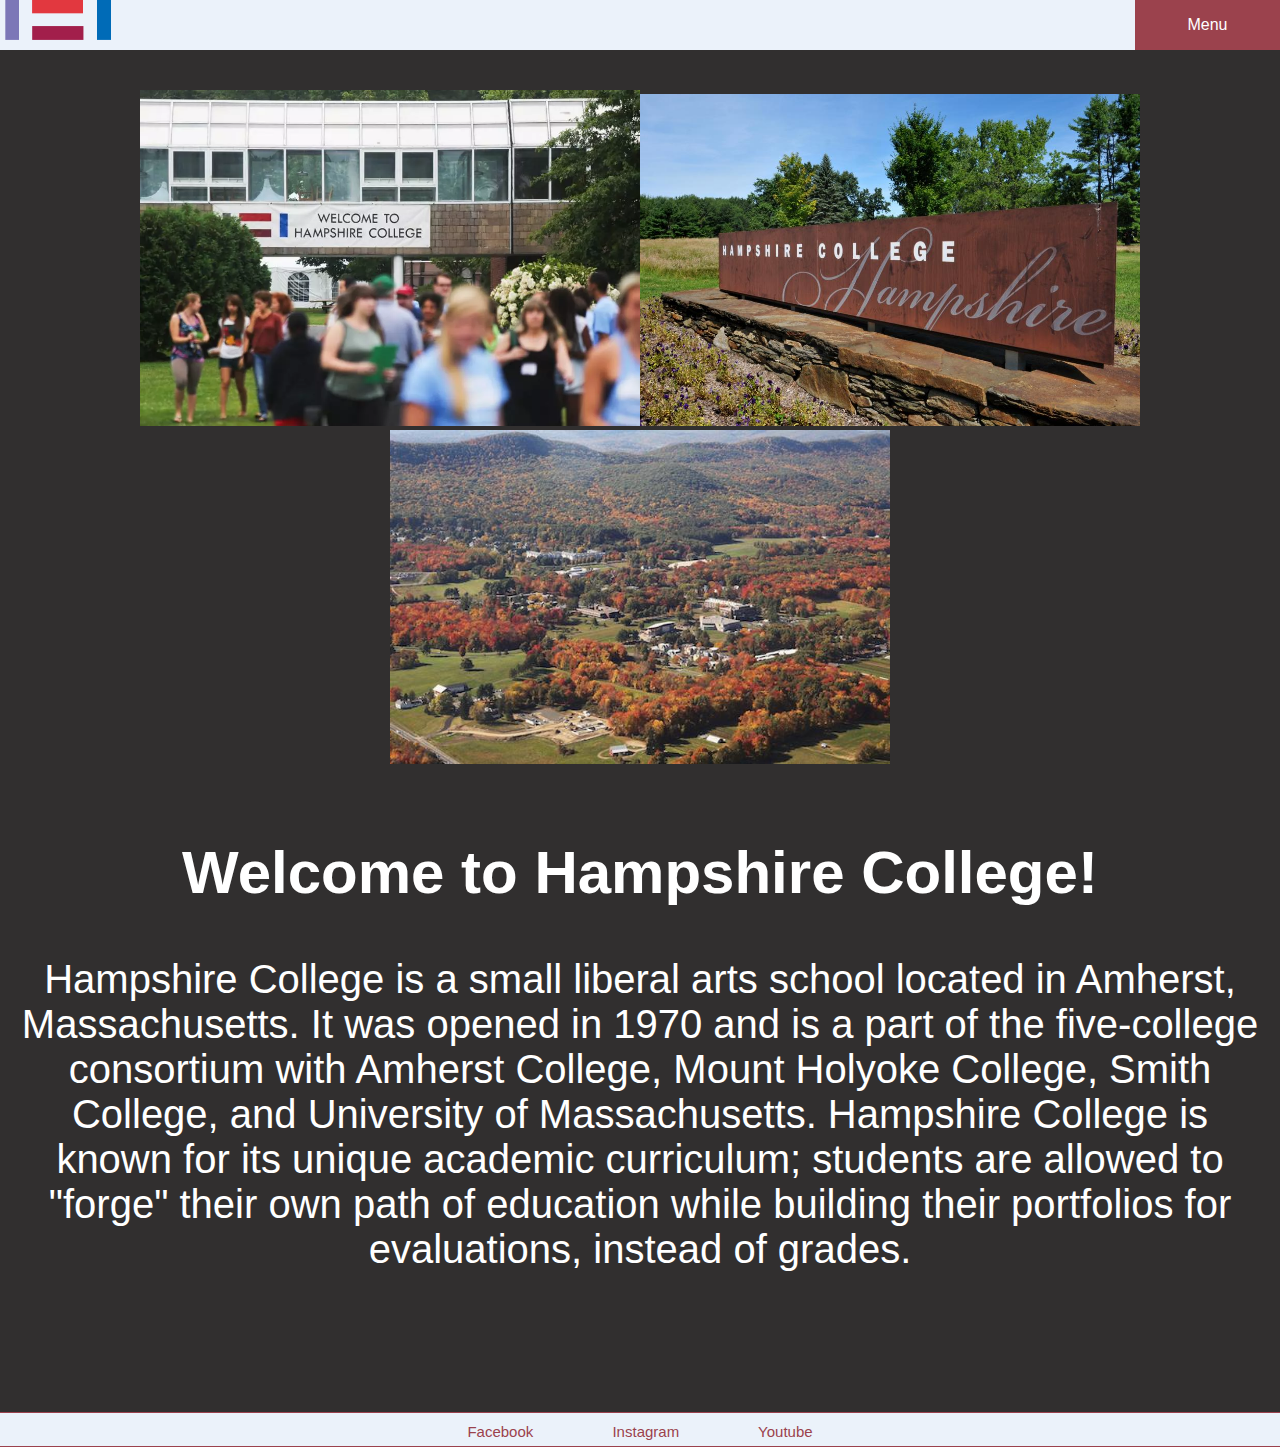
<file: index.html>
<!DOCTYPE html>
<html>
<head>
	<title>Hampshire College</title>
	<link rel="stylesheet" type="text/css" href="resources/css/style.css">
</head>
<body>

	<nav id="navbar">
		<img id="logo" src="resources/images/HampshireLogo.png" height="50px">
		<div class="dropdown">
	  	<button onclick="myFunction()" class="dropbtn">Menu</button>
	 	<div id="myDropdown" class="dropdown-content">
	 		<a href="index.html">Home</a>
		   	<a href="resources.html">Resources</a>
		    <a href="academics.html">Academics</a>
		    <a href="contact.html">Contact</a>
  		</div>
	</div>
	</nav>
	



<div class="imagesRow">

	<img src="resources/images/orientationscene.jpg" alt="orientation scene">
		
	<img src="resources/images/Hampshire-College-sign.jpg" alt="college sign">
	
	<img src="resources/images/hampshire_aerial_view.jpg" alt="another view of campus">

</div>

<!-- text to showcase the footer/header stay at the top and bottom of the page -->
<div class="home-text">
	<h2> Welcome to Hampshire College!</h2>
		<p> Hampshire College is a small liberal arts school located in Amherst, Massachusetts. It was opened in 1970 and is a part of the five-college consortium with Amherst College, Mount Holyoke College, Smith College, and University of Massachusetts. Hampshire College is known for its unique academic curriculum; students are allowed to "forge" their own path of education while building their portfolios for evaluations, instead of grades.</p>
</div>


 <!--Footer with basic social media links, open in new tab. Stays at bottom-->
 <!-- "&emsp;" is a simple spacer (in line white space) but it breaks with Safari browser?-->
 <div id="footer">
<p>
	<a href="https://www.facebook.com/hampshirecollege" target="_blank">Facebook</a>&emsp;&emsp;&emsp;&emsp;&emsp;
	<a href="https://www.instagram.com/hampshirecollege/" target="_blank">Instagram</a>&emsp;&emsp;&emsp;&emsp;&emsp;
	<a href="https://www.youtube.com/user/hampshireTV" target="_blank">Youtube
	</a>
</p>
	</div>

<script type="text/javascript" src="resources/js/script.js"></script>


</body>
</html>
</file>
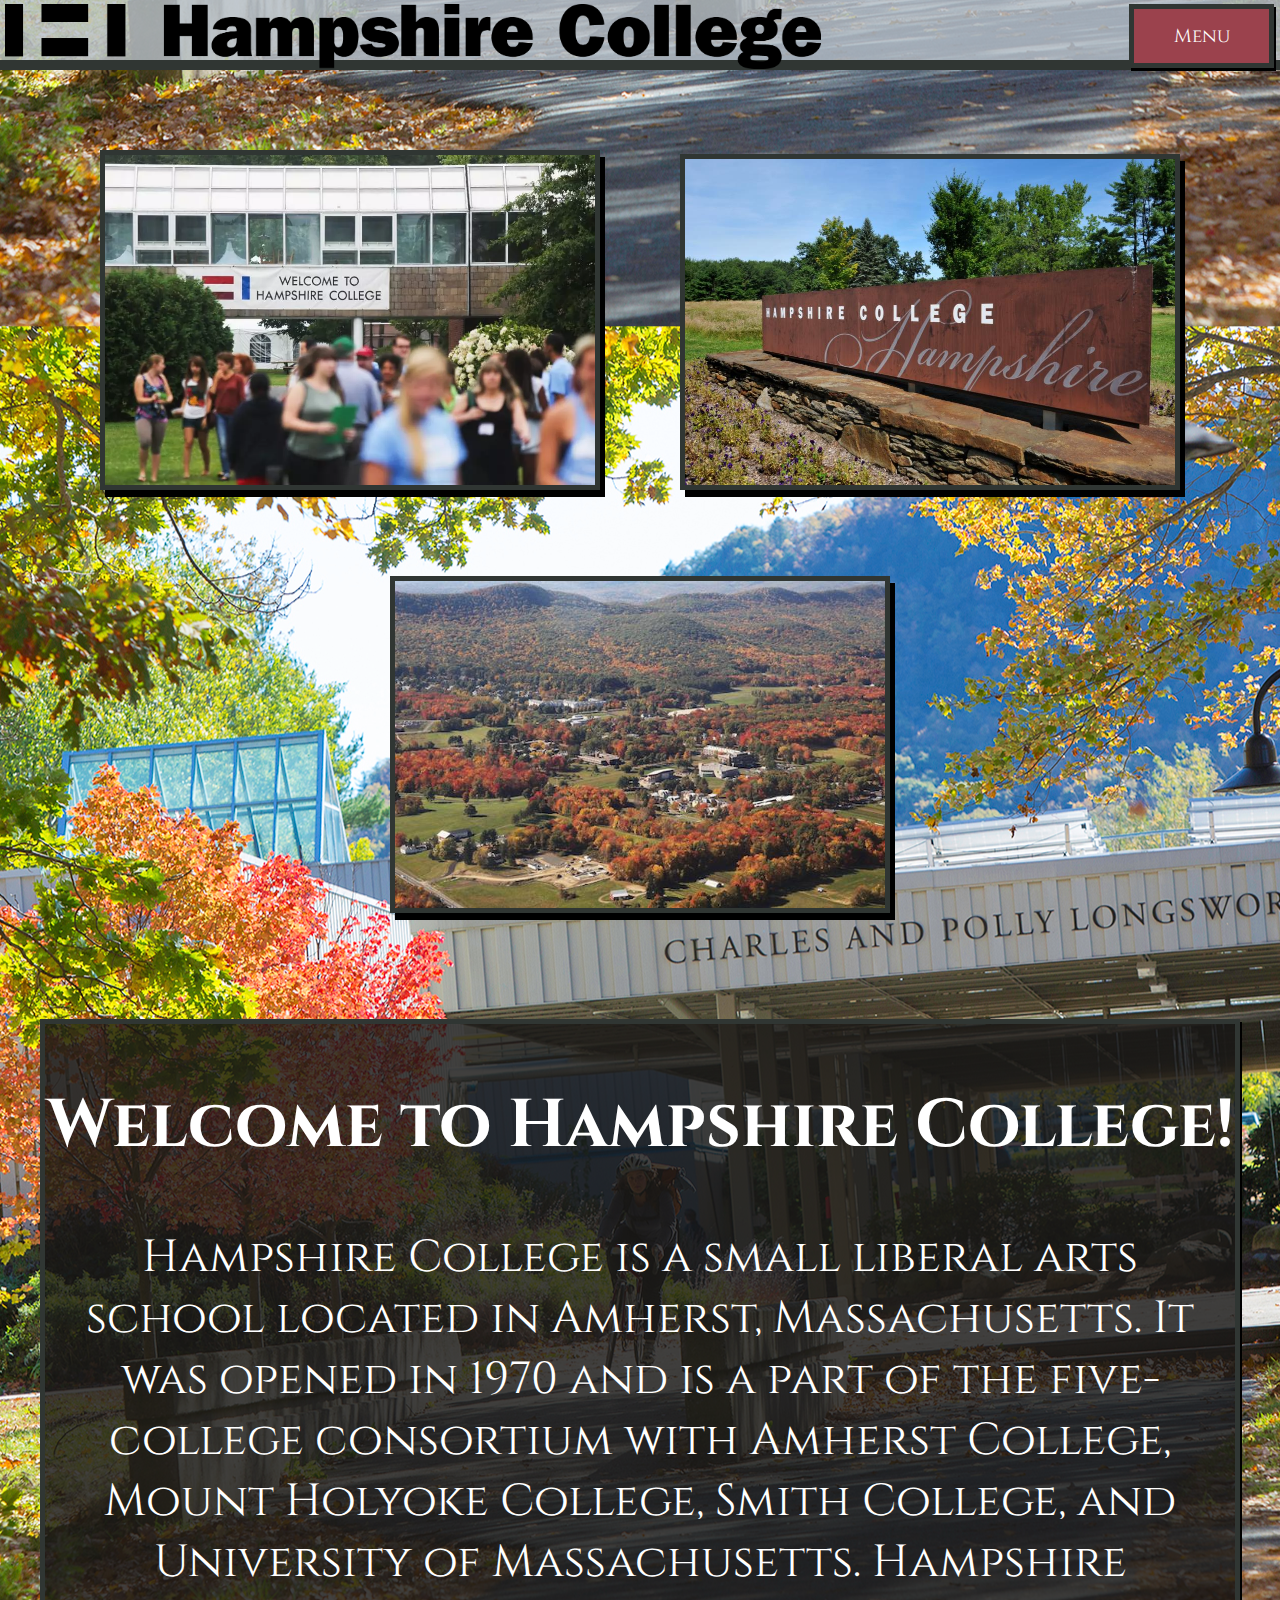
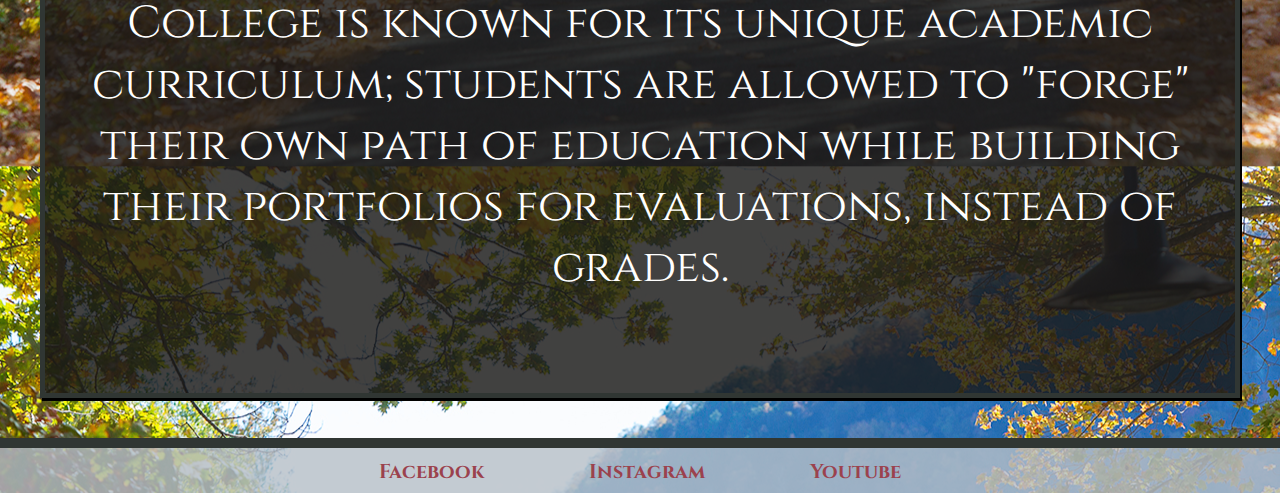
<file: Web-Page-Design-Final-Project/Revised-Final-Group-Project/index.html>
<!DOCTYPE html>
<html>
<head>
	<title>Hampshire College</title>
	<link rel="stylesheet" type="text/css" href="resources/css/style.css">
 <link rel="stylesheet"
          href="https://fonts.googleapis.com/css?family=Cinzel">

</head>
<body class="home-background">

	<nav id="navbar">
		<img id="logo" src="resources/images/logo.png" height="50px" alt="hampshire college logo">
		<div class="dropdown">
	  	<button onclick="myFunction()" class="dropbtn">Menu</button>
	 	<div id="myDropdown" class="dropdown-content">
	 		<a href="index.html">Home</a>
		   	<a href="resources.html">Resources</a>
		    <a href="academics.html">Academics</a>
		    <a href="contact.html">Contact</a>
  		</div>
	</div>
	</nav>
	  <style>
      body {
        font-family: 'Cinzel', serif;
    }
    </style>



<div class="imagesRow">

	<img src="resources/images/orientationscene.jpg" alt="orientation scene">
		
	<img src="resources/images/Hampshire-College-sign.jpg" alt="college sign">
	
	<img src="resources/images/hampshire_aerial_view.jpg" alt="another view of campus">

</div>

<!-- text to showcase the footer/header stay at the top and bottom of the page -->
<div class="home-text">
	<h2> Welcome to Hampshire College!</h2>
		<p> Hampshire College is a small liberal arts school located in Amherst, Massachusetts. It was opened in 1970 and is a part of the five-college consortium with Amherst College, Mount Holyoke College, Smith College, and University of Massachusetts. Hampshire College is known for its unique academic curriculum; students are allowed to "forge" their own path of education while building their portfolios for evaluations, instead of grades.</p>
</div>


 <!--Footer with basic social media links, open in new tab. Stays at bottom-->
 <!-- "&emsp;" is a simple spacer (in line white space) but it breaks with Safari browser?-->
 <div id="footer">
	<p>
<a href="https://www.facebook.com/hampshirecollege" target="_blank"><strong>Facebook</strong></a>&emsp;&emsp;&emsp;&emsp;&emsp;
<a href="https://www.instagram.com/hampshirecollege/" target="_blank"><strong>Instagram</strong></a>&emsp;&emsp;&emsp;&emsp;&emsp;
<a href="https://www.youtube.com/user/hampshireTV" target="_blank"><strong>Youtube</strong>
</a>
</p>
	</div>

<script type="text/javascript" src="resources/js/script.js"></script>


</body>
</html>
</file>
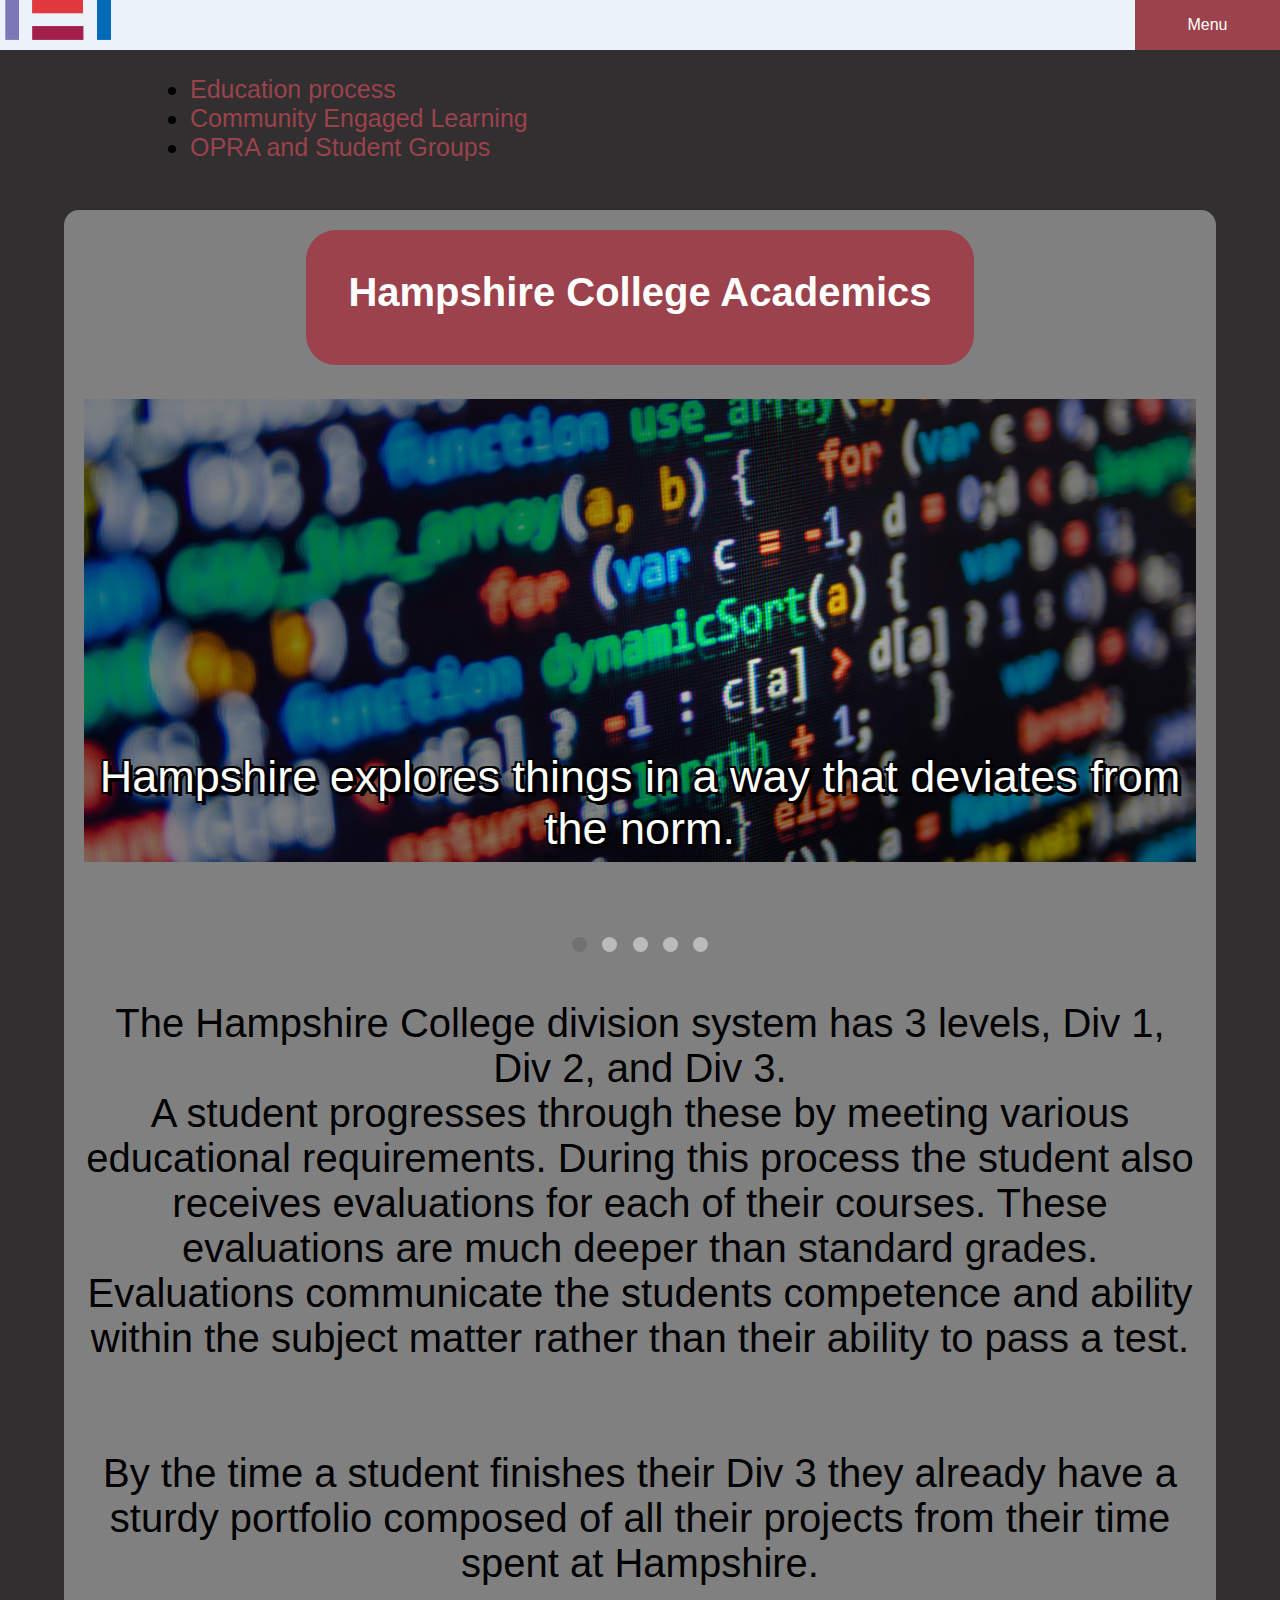
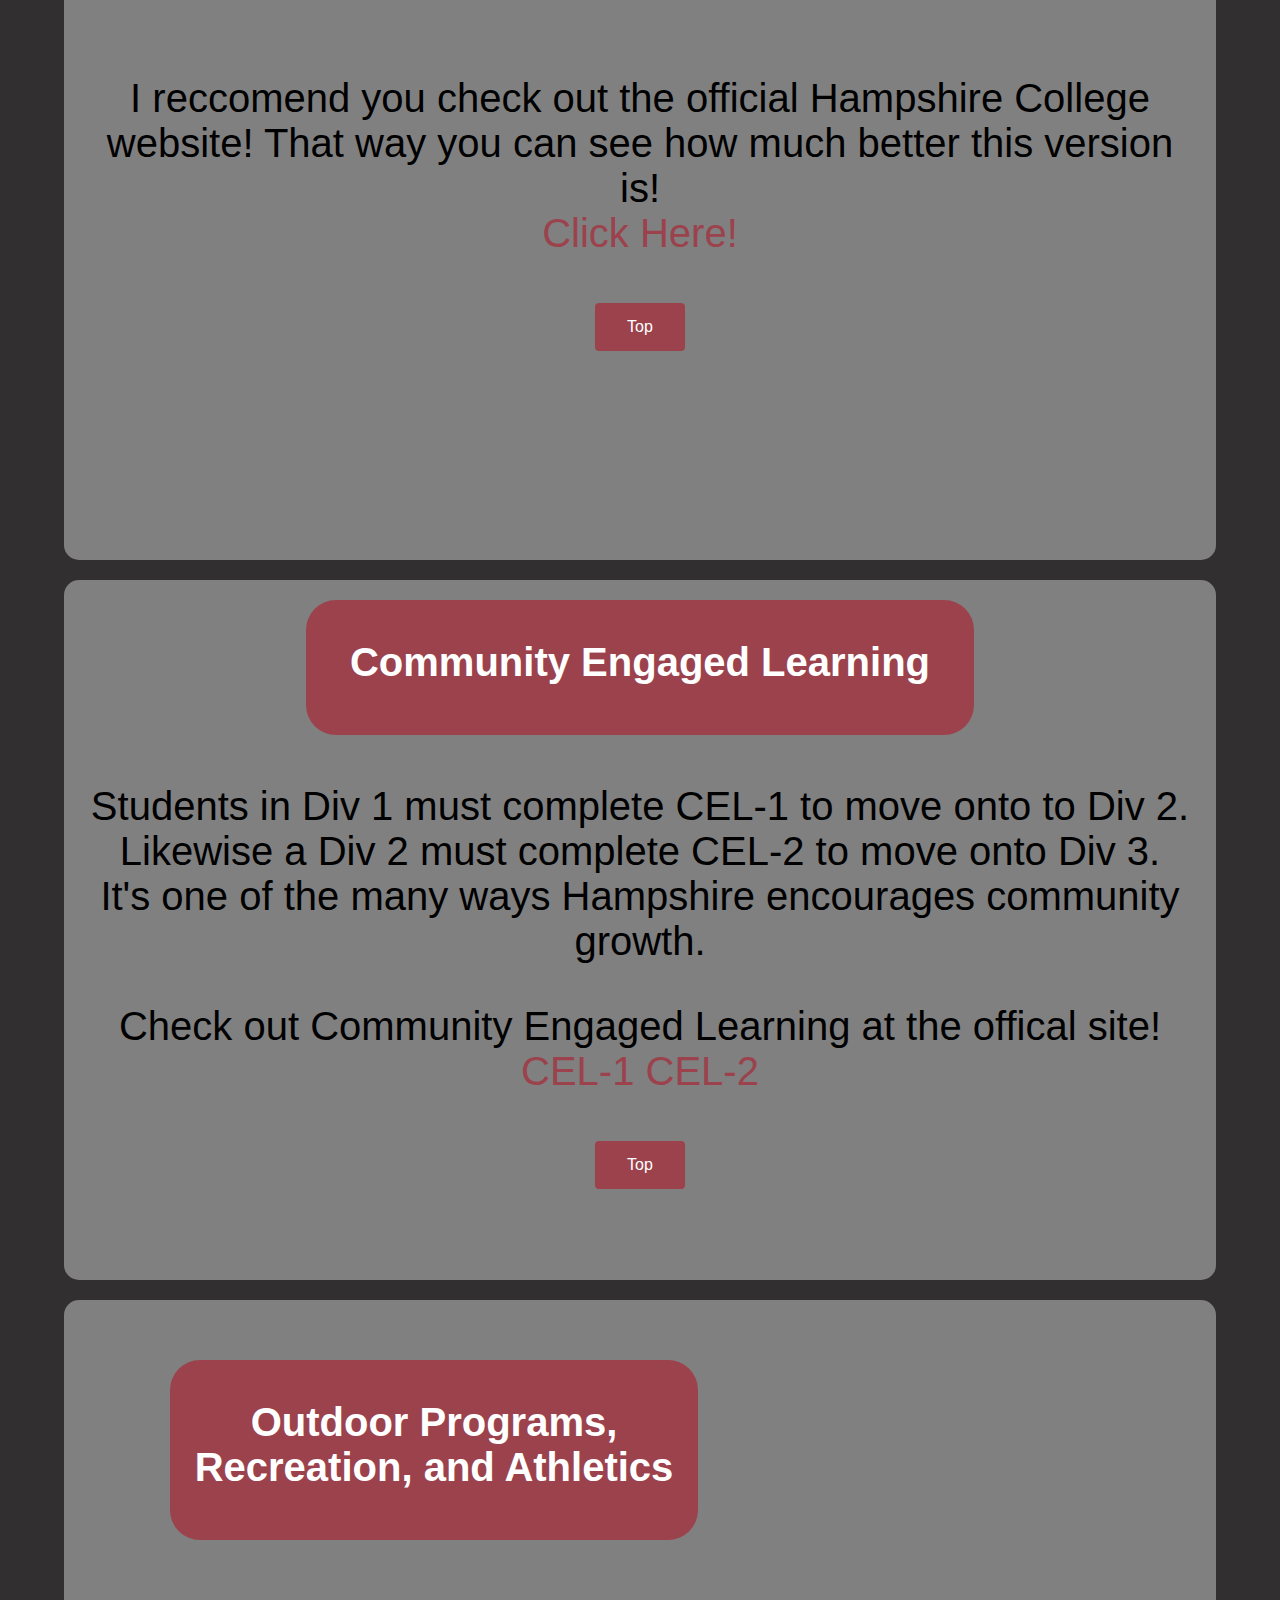
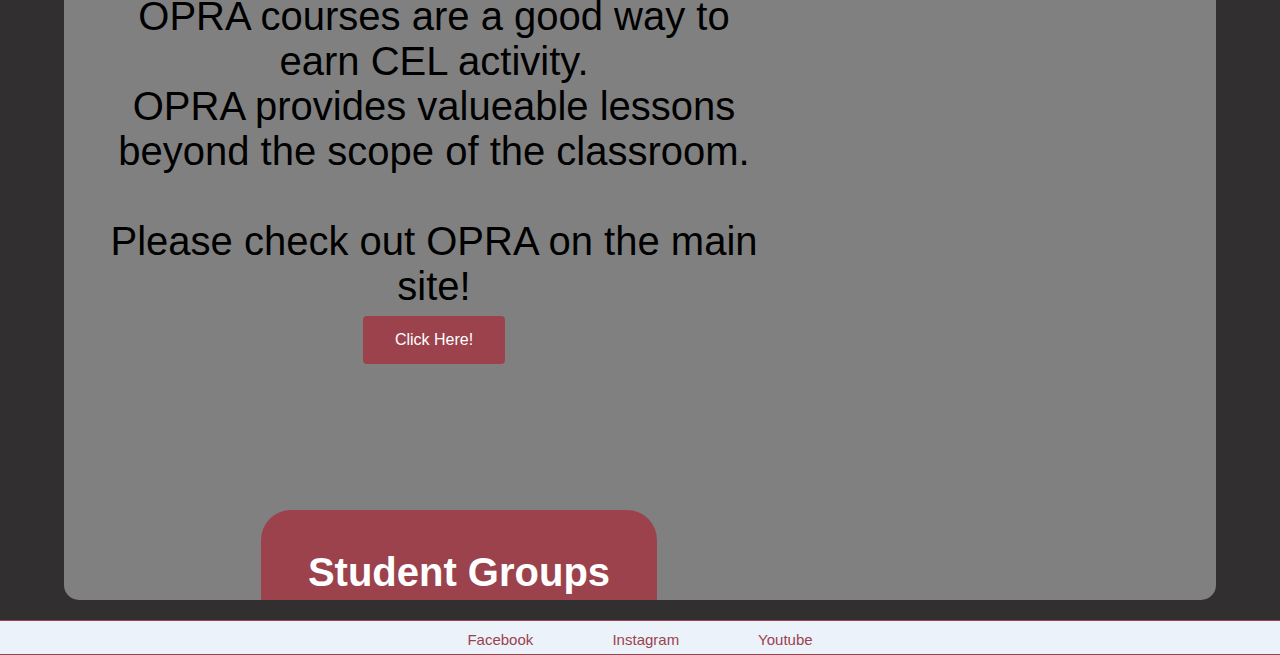
<file: academics.html>
<!DOCTYPE html>
<html>
<head>
	<title>Hampshire College</title>
	<link rel="stylesheet" type="text/css" href="resources/css/style.css">
</head>
<body>
	
		<nav id="navbar">
		<img id="logo" src="resources/images/HampshireLogo.png" height="50px">
		<div class="dropdown">
	  	<button onclick="myFunction()" class="dropbtn">Menu</button>
	 	<div id="myDropdown" class="dropdown-content">
	 		<a href="index.html">Home</a>
		   	<a href="resources.html">Resources</a>
		    <a href="academics.html">Academics</a>
		    <a href="contact.html">Contact</a>
  		</div>
	</div>
	</nav>



<div id="first-section-academics">
<div id="academics-list-links">
	<ul>
	   <li>
	   	   <a href="#section-2-academics">Education process</a>
	   </li>
	   <li>
	   	   <a href="#section-3-academics">Community Engaged Learning</a>
	   </li>
	   <li>
	   	   <a href="#section-4-academics">OPRA and Student Groups</a>
	   </li>
    </ul>
</div>
</div>






<!-- these are the sections that get linked to from the main section -->
<!-- These sections have a "top" button that jumps to the top -->
<div class="sections-resources" id="section-2-academics">

    <div class="header-texts">
	    <P><strong>Hampshire College Academics</strong></P>
    </div>
<div class="slideshow-container">

<div class="mySlides fade">
  <img src="resources/images/academics1.jpg" style="width:100%">
  <div class="text">Hampshire explores things in a way that deviates from the norm.</div>
</div>

<div class="mySlides fade">
  <img src="resources/images/academics2.jpg" style="width:100%">
  <div class="text">Hampshire builds networks between people.</div>
</div>

<div class="mySlides fade">
  <img src="resources/images/academics3.jpg" style="width:100%">
  <div class="text">Hampshire encourages students to break free and make their own path!</div>
</div>

<div class="mySlides fade">
  <img src="resources/images/academics4.jpg" style="width:100%">
  <div class="text">Hampshire supplies the tools, you supply the dream.</div>
</div>

<div class="mySlides fade">
  <img src="resources/images/academics5.jpg" style="width:100%">
  <div class="text">Hampshire breeds creativity!</div>
</div>

</div>
<br>
<!-- dots, signifying slideshow stage -->
<div style="text-align:center">
  <span class="dot"></span> 
  <span class="dot"></span> 
  <span class="dot"></span> 
  <span class="dot"></span> 
  <span class="dot"></span> 
</div>

<p>
The Hampshire College division system has 3 levels, Div 1, Div 2, and Div 3. <br>A student progresses through these by meeting various educational requirements. During this process the student also receives evaluations for each of their courses. These evaluations are much deeper than standard grades. Evaluations communicate the students competence and ability within the subject matter rather than their ability to pass a test.<Br><br><br>
By the time a student finishes their Div 3 they already have a sturdy portfolio composed of all their projects from their time spent at Hampshire.

<br><br><br>

	I reccomend you check out the official Hampshire College website! That way you can see how much better this version is! <br><a href="https://www.hampshire.edu/" target="_blank">Click Here!</a>
</p>


	    <a style="text-align:center" href="#navbar">Top</a>
</div>





<div class="sections-resources" id="section-3-academics">
	<div class="header-texts">
	    <P><strong>Community Engaged Learning</strong></P>
    </div>
<P>
Students in Div 1 must complete CEL-1 to move onto to Div 2. Likewise a Div 2 must complete CEL-2 to move onto Div 3.<BR>It's one of the many ways Hampshire encourages community growth.
</P>



<p>Check out Community Engaged Learning at the offical site!<br><a href="https://www.hampshire.edu/academics/cel-1-requirement" target="_blank">CEL-1 </a>
	<a href="https://www.hampshire.edu/academics/cel-2-requirement" target="_blank"> CEL-2</a>
</p>

	<a href="#navbar">Top</a>
</div>








<div class="sections-resources" id="section-4-academics">
    <div class="sections-resources" id="academics-OPRA">

    	<div class="header-texts-OPRA">
	    <P><strong>Outdoor Programs, Recreation, and Athletics</strong></P>
    </div>
    <br><br>

OPRA courses are a good way to earn CEL activity. <br>OPRA provides valueable lessons beyond the scope of the classroom.<br><br>

Please check out OPRA on the main site!

<br><a href="https://www.hampshire.edu/opra/outdoor-programs-recreation-and-athletics" target="_blank">Click Here!</a>
</p>
	</div>
    <div class="sections-resources" id="academics-STUDENTGROUPS">

<div class="header-texts">
	    <P><strong>Student Groups</strong></P>
    </div>
<br><br>
Student groups are another great way to earn CEL activity. <br>The scope of things that full under this catagory is huge.
<br><Br>

Please check out Student Groups on the main site for more information!

<br><a href="https://www.hampshire.edu/student-life/student-groups" target="_blank">Click Here!</a>
</p>

    </div>
	<a href="#navbar">Top</a>
</div>




 <!--Footer with basic social media links, open in new tab. Stays at bottom-->
 <!-- &emsp; is a simple spacer (in line white space) but it breaks with Safari browser?-->
 <div id="footer">
	<p>
<a href="https://www.facebook.com/hampshirecollege" target="_blank">Facebook</a>&emsp;&emsp;&emsp;&emsp;&emsp;
<a href="https://www.instagram.com/hampshirecollege/" target="_blank">Instagram</a>&emsp;&emsp;&emsp;&emsp;&emsp;
<a href="https://www.youtube.com/user/hampshireTV" target="_blank">Youtube
</a>
</p>
	</div>
<script type="text/javascript" src="resources/js/script.js"></script>


</body>
</html>
</file>
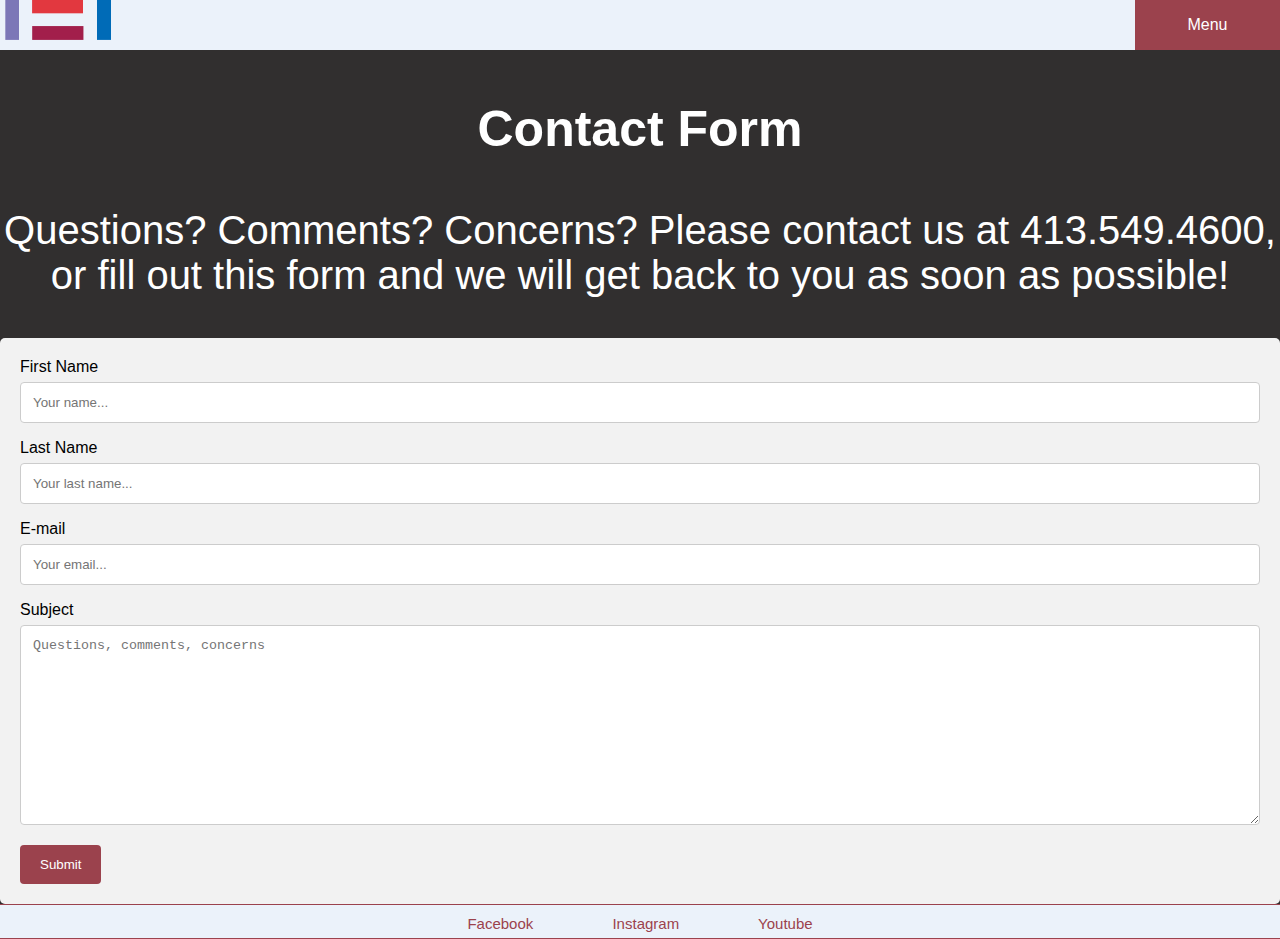
<file: contact.html>
<!DOCTYPE html>
<html>
<head>
	<title>Hampshire College</title>
	<link rel="stylesheet" type="text/css" href="resources/css/style.css">
</head>
<body>
	
	<nav id="navbar">
		<img id="logo" src="resources/images/HampshireLogo.png" height="50px">
		<div class="dropdown">
	  	<button onclick="myFunction()" class="dropbtn">Menu</button>
	 	<div id="myDropdown" class="dropdown-content">
	 		<a href="index.html">Home</a>
		   	<a href="resources.html">Resources</a>
		    <a href="academics.html">Academics</a>
		    <a href="contact.html">Contact</a>
  		</div>
	</div>
	</nav>
	

<!-- text to showcase the footer/header stay at the top and bottom of the page -->
<h3 id = "contactForm"> Contact Form </h3>

<p id = "contactUs"> Questions? Comments? Concerns?
	Please contact us at 413.549.4600, or fill out this form and we will get back to you as soon as possible! </p>


<!-- HTML for submission form from https://www.w3schools.com/howto/tryit.asp?filename=tryhow_css_contact_form -->
<div class="container2">
  <form action="/action_page.php">
    <label for="fname">First Name</label>
    <input type="text" id="fname" name="firstname" placeholder="Your name...">

    <label for="lname">Last Name</label>
    <input type="text" id="lname" name="lastname" placeholder="Your last name...">

    <label for="email">E-mail</label>
    <input type="text" id="email" name="email" placeholder="Your email...">

    <label for="subject">Subject</label>
    <textarea id="subject" name="subject" placeholder="Questions, comments, concerns" style="height:200px"></textarea>

    <input type="submit" value="Submit">
  </form>
</div>
<!-- end of submission form -->


 <!--Footer with basic social media links, open in new tab. Stays at bottom-->
 <!-- &emsp; is a simple spacer (in line white space) but it breaks with Safari browser?-->
 <div id="footer">
	<p>
<a href="https://www.facebook.com/hampshirecollege" target="_blank">Facebook</a>&emsp;&emsp;&emsp;&emsp;&emsp;
<a href="https://www.instagram.com/hampshirecollege/" target="_blank">Instagram</a>&emsp;&emsp;&emsp;&emsp;&emsp;
<a href="https://www.youtube.com/user/hampshireTV" target="_blank">Youtube
</a>
</p>
	</div>
<script type="text/javascript" src="resources/js/script.js"></script>



</body>
</html>
</file>
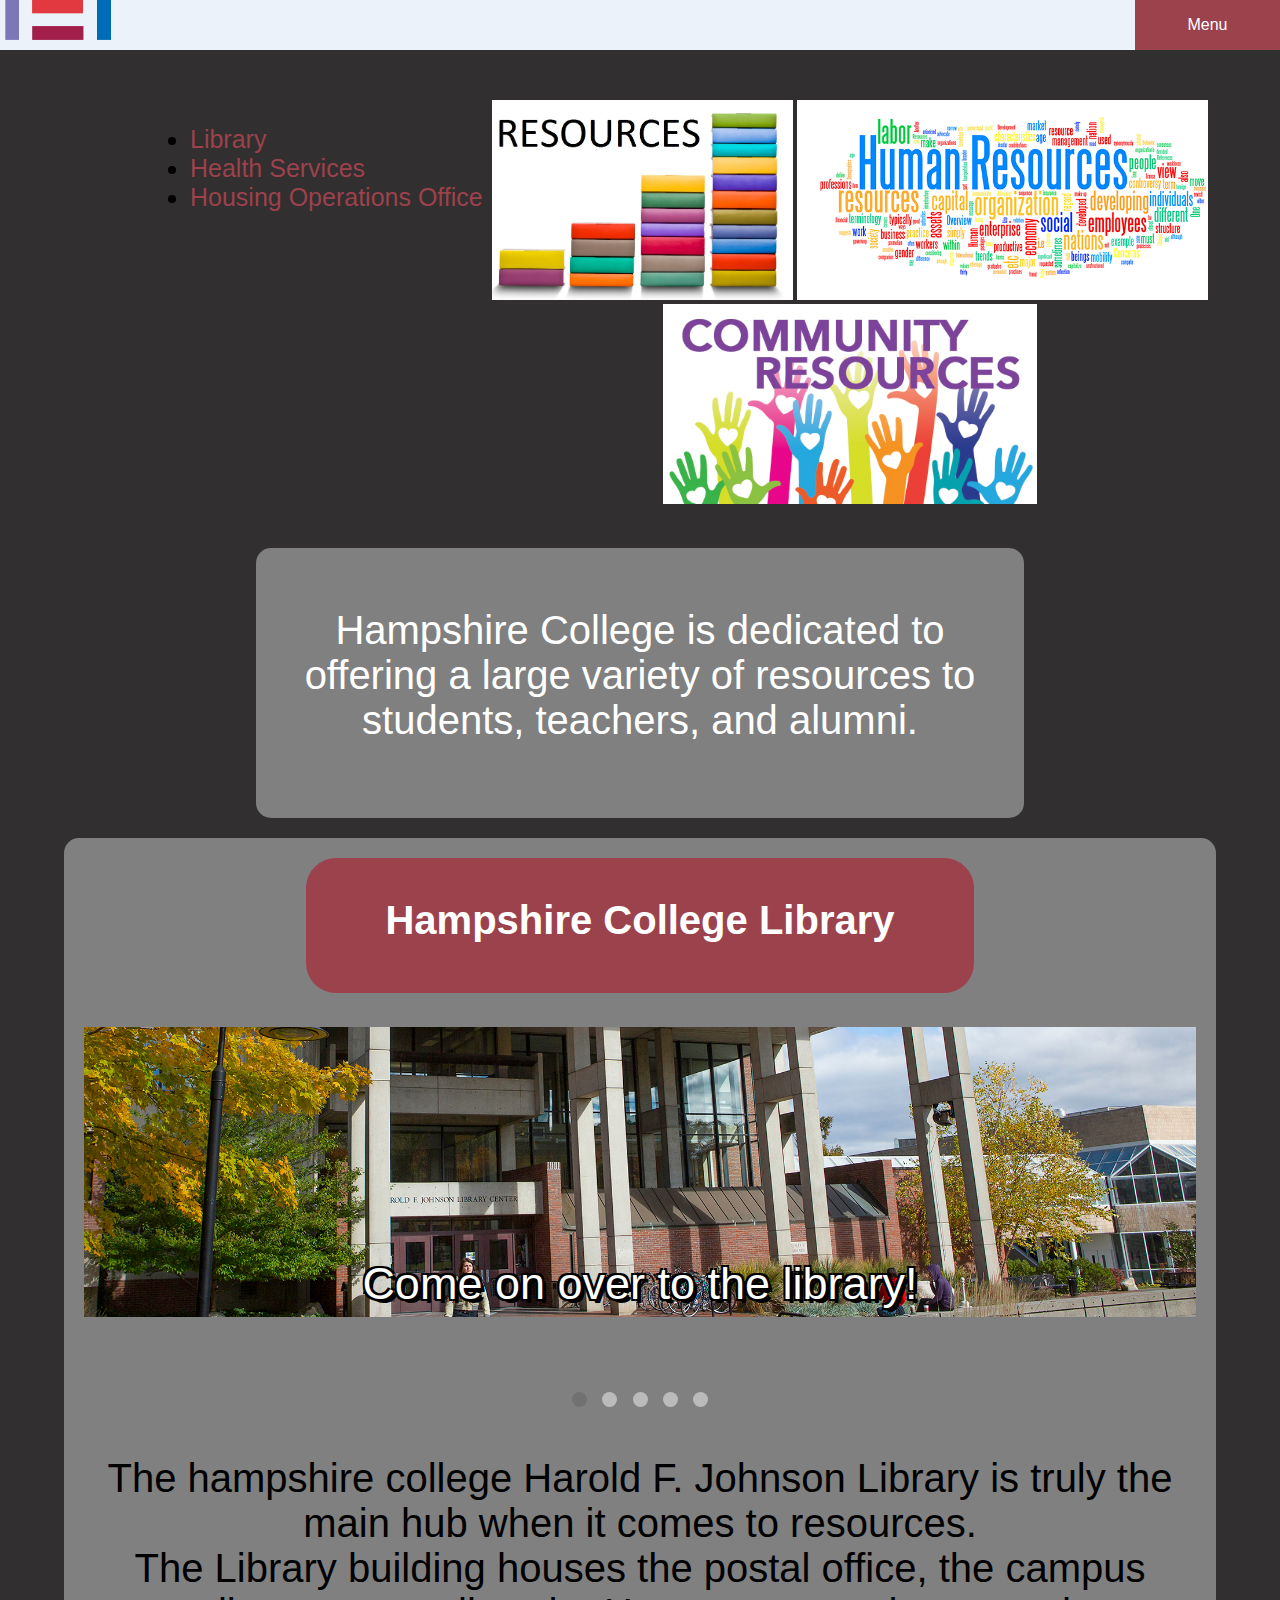
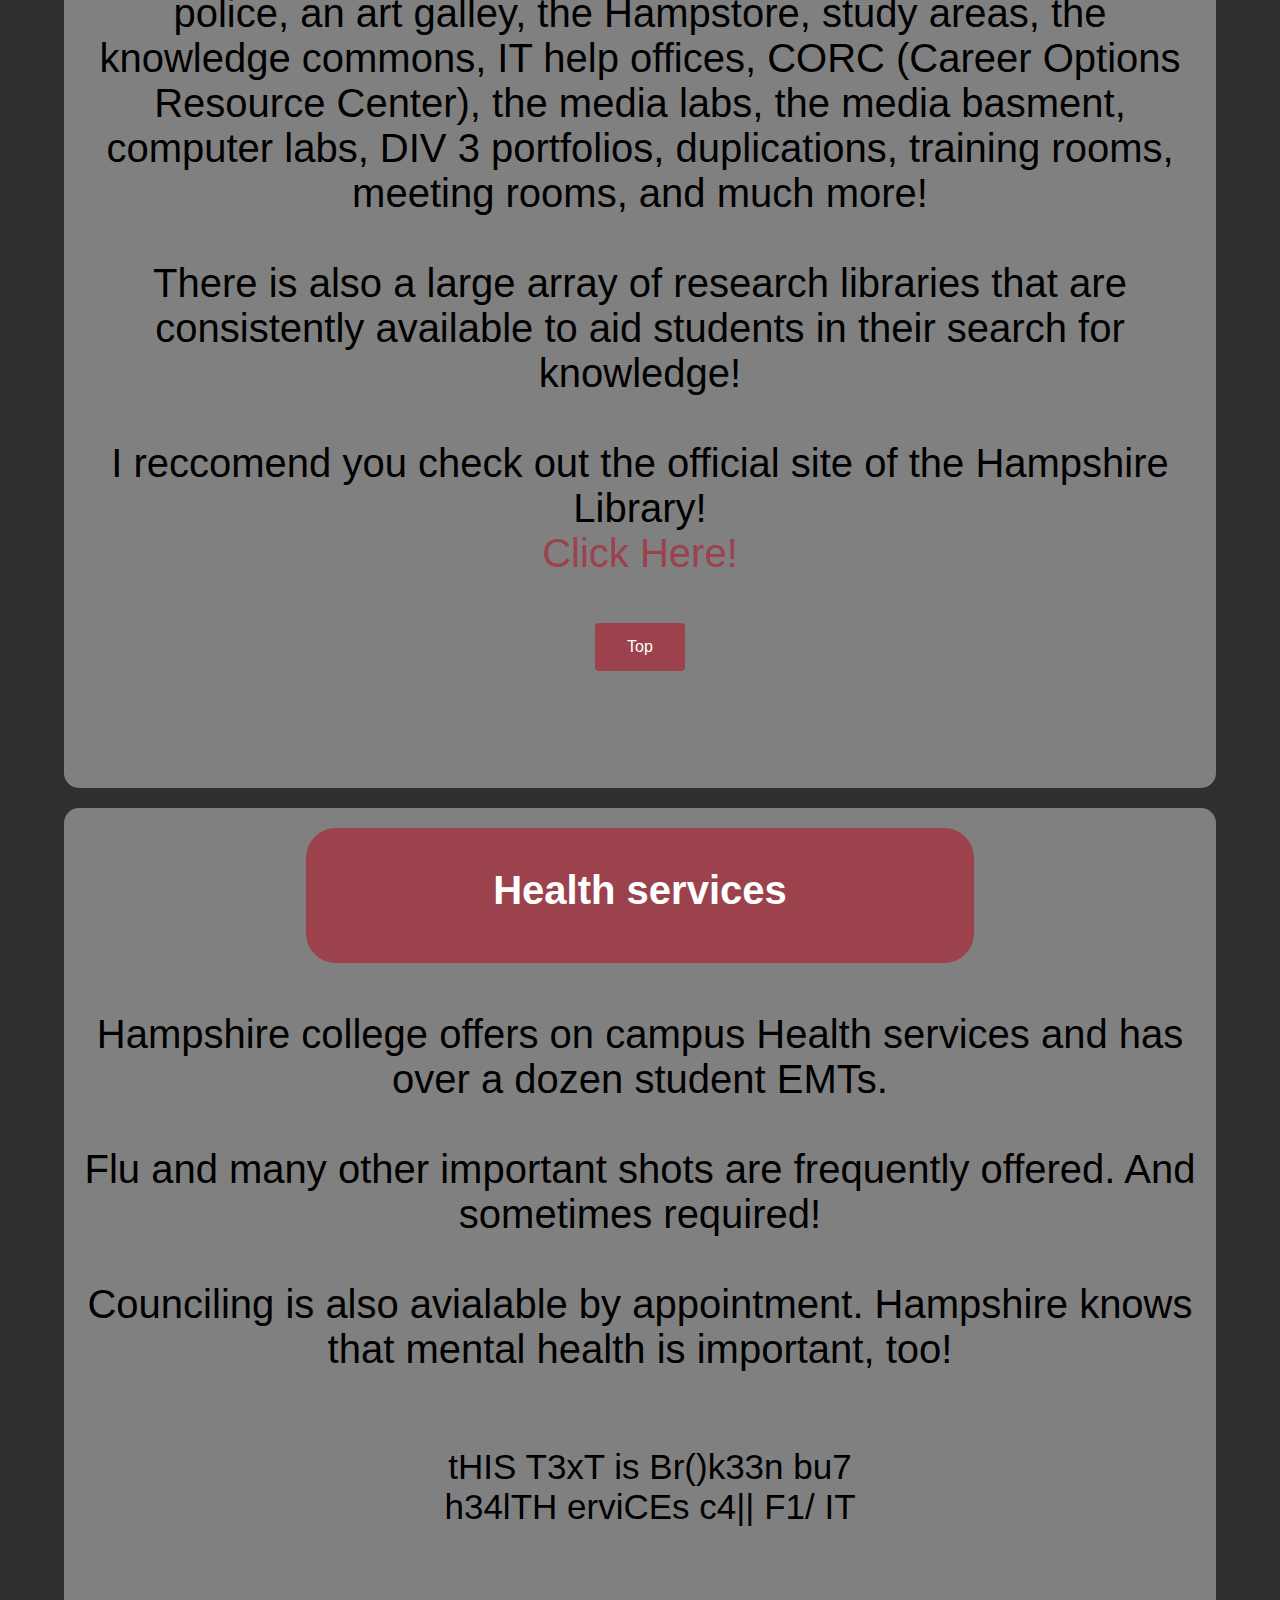
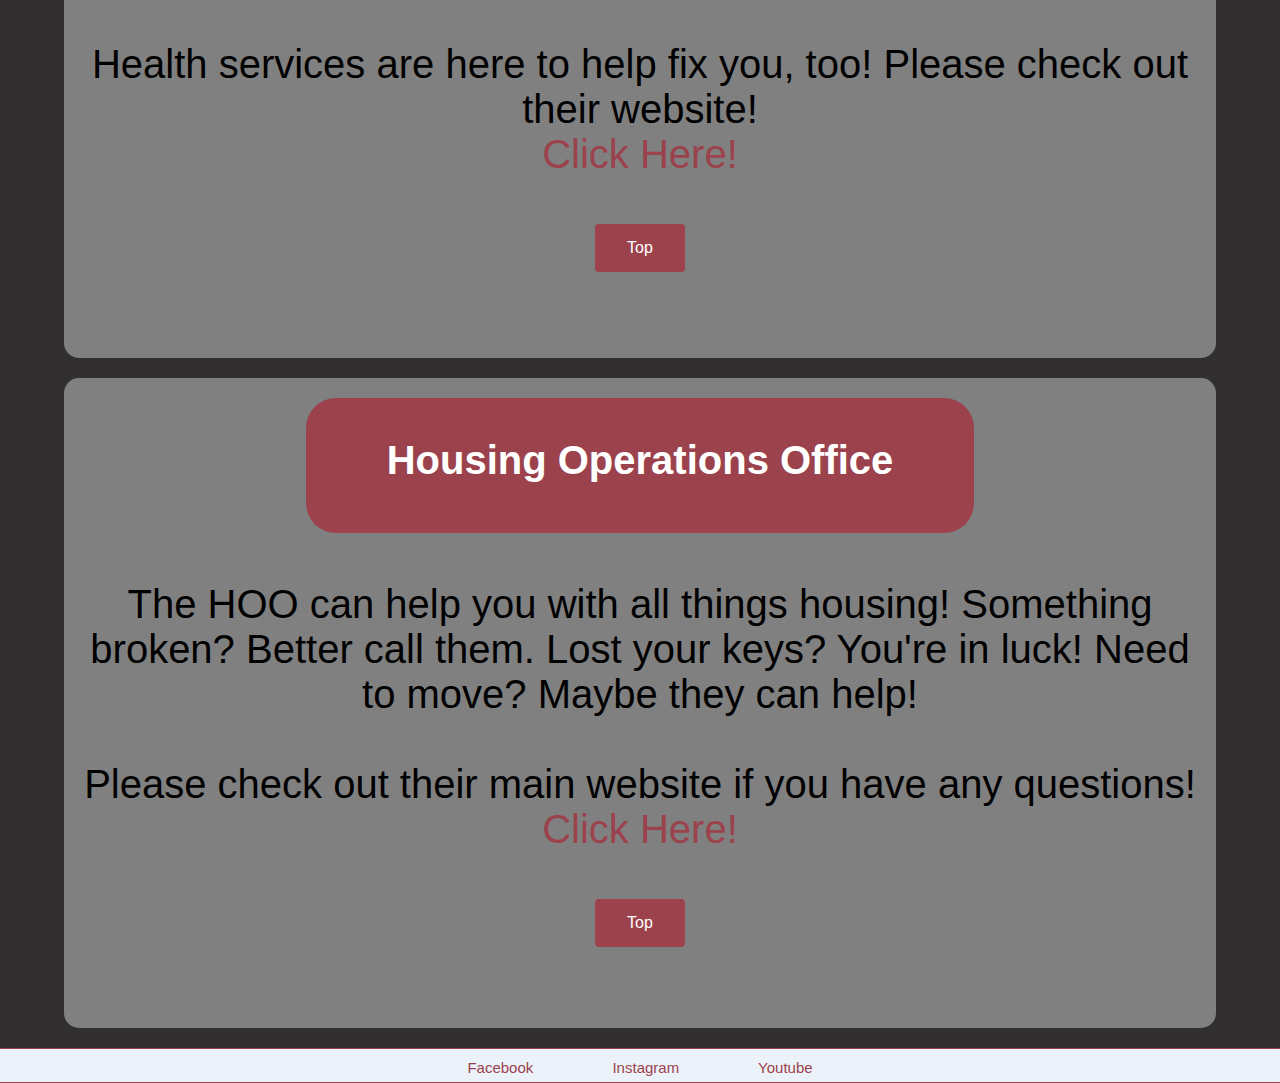
<file: resources.html>
<!DOCTYPE html>
<html>
<head>

	<title>Hampshire College</title>
	<link rel="stylesheet" type="text/css" href="resources/css/style.css">
</head>
<body>
	<nav id="navbar">
		<img id="logo" src="resources/images/HampshireLogo.png" height="50px">
		<div class="dropdown">
	  	<button onclick="myFunction()" class="dropbtn">Menu</button>
	 	<div id="myDropdown" class="dropdown-content">
	 		<a href="index.html">Home</a>
		   	<a href="resources.html">Resources</a>
		    <a href="academics.html">Academics</a>
		    <a href="contact.html">Contact</a>
  		</div>
	</div>
	</nav>
	

<!-- sections for the resources page! in progress -->
<!-- this is the main section that has links to jump down to the various sections -->


<!-- LINKS TO SECTIONS -->
<div id="first-section">
<div id="resources-list-links">
	<ul>
	   <li>
	   	   <a href="#section-2-resources">Library</a></li>
	   <li>
	   	   <a href="#section-3-resources">Health Services</a></li>
	   </li>
	   <li>
	   	   <a href="#section-4-resources">Housing Operations Office</a>
	   </li>
    </ul>
</div>

<div id="resources-picture-right"> 
	<img src="resources/images/resources-right-side-picture.jpg" style="height: 200px">
		<img src="resources/images/resources-right-side-picture2.png" style="height: 200px">
		<img src="resources/images/resources-right-side-picture3.jpg" style="height: 200px">
</div>
</div>

<div class="sections-resources" id="section-1-resources">
<p>Hampshire College is dedicated to offering a large variety of resources to students, teachers, and alumni.</p>

</div>



<!-- these are the sections that get linked to from the main section -->
<!-- These sections have a "top" button that jumps to the top -->
<div class="sections-resources" id="section-2-resources">

<div class="header-texts"><P><strong>Hampshire College Library</strong></P></div>



<div class="slideshow-container">

<div class="mySlides fade">
  <img src="resources/images/resources-academics-3.jpg" style="width:100%">
  <div class="text">Come on over to the library!</div>
</div>

<div class="mySlides fade">
  <img src="resources/images/resources-academics-2.jpg" style="width:100%">
  <div class="text">The library inspires students to work hard!</div>
</div>

<div class="mySlides fade">
  <img src="resources/images/resources-academics-1.jpg" style="width:100%">
  <div class="text">Check out the rad displays!</div>
</div>

<div class="mySlides fade">
  <img src="resources/images/resources-academics-4.jpg" style="width:100%">
  <div class="text">The library is the perfect place to relax!</div>
</div>

<div class="mySlides fade">
  <img src="resources/images/resources-academics-5.jpg" style="width:100%">
  <div class="text">Hide behind or read books! Or both!</div>
</div>

</div>
<br>
<!-- dots, signifying slideshow stage -->
<div style="text-align:center">
  <span class="dot"></span> 
  <span class="dot"></span> 
  <span class="dot"></span> 
  <span class="dot"></span> 
  <span class="dot"></span> 
</div>

<p>
	The hampshire college Harold F. Johnson Library is truly the main hub when it comes to resources.
	<br>
	The Library building houses the postal office, the campus police, an art galley, the Hampstore, study areas, the knowledge commons, IT help offices, CORC (Career Options Resource Center), the media labs, the media basment, computer labs, DIV 3 portfolios, duplications, training rooms, meeting rooms, and much more!
	<br><br>
	There is also a large array of research libraries that are consistently available to aid students in their search for knowledge! <br><br>
	I reccomend you check out the official site of the Hampshire Library! <br><a href="https://www.hampshire.edu/library/harold-f-johnson-library" target="_blank">Click Here!</a>
</p>


	    <a style="text-align:center" href="#navbar">Top</a>
</div>



<div class="sections-resources" id="section-3-resources">
	
    <div class="header-texts">
	    <P><strong>Health services</strong></P>
    </div>
<P>Hampshire college offers on campus Health services and has over a dozen student EMTs. <br><br>Flu and many other important shots are frequently offered. And sometimes required!
<br><br>
Counciling is also avialable by appointment. Hampshire knows that mental health is important, too!
</P>

<div id="box" onmouseover="changeText('Ahhh that feels better! Thanks for fixing me, health services!')" onmouseout="changeback('tHIS T3xT is Br()k33n bu7 h34lTH erviCEs c4|| F1/ IT')" >

<div id="text-display" >
	tHIS T3xT is Br()k33n bu7 h34lTH erviCEs c4|| F1/ IT
</div>

</div>


<p>Health services are here to help fix you, too! Please check out their website!    <br><a href="https://www.hampshire.edu/health-services/health-and-counseling-services" target="_blank">Click Here!</a>
</p>

	<a href="#navbar">Top</a>
</div>








<div class="sections-resources" id="section-4-resources">
	 <div class="header-texts">
	    <P><strong>Housing Operations Office</strong></P>
    </div>
<p>
The HOO can help you with all things housing! Something broken? Better call them. Lost your keys? You're in luck! Need to move? Maybe they can help! <br><br>
Please check out their main website if you have any questions!


<br><a href="
https://www.hampshire.edu/housing/housing-operations-office
" target="_blank">Click Here!</a>
</p>

	<a href="#navbar">Top</a>
</div>


 <!--Footer with basic social media links, open in new tab. Stays at bottom-->
 <!-- &emsp; is a simple spacer (in line white space) but it breaks with Safari browser?-->
 <div id="footer">
	<p>
<a href="https://www.facebook.com/hampshirecollege" target="_blank">Facebook</a>&emsp;&emsp;&emsp;&emsp;&emsp;
<a href="https://www.instagram.com/hampshirecollege/" target="_blank">Instagram</a>&emsp;&emsp;&emsp;&emsp;&emsp;
<a href="https://www.youtube.com/user/hampshireTV" target="_blank">Youtube
</a>
</p>
	</div>


<script type="text/javascript" src="resources/js/script.js"></script>

</body>
</html>
</file>
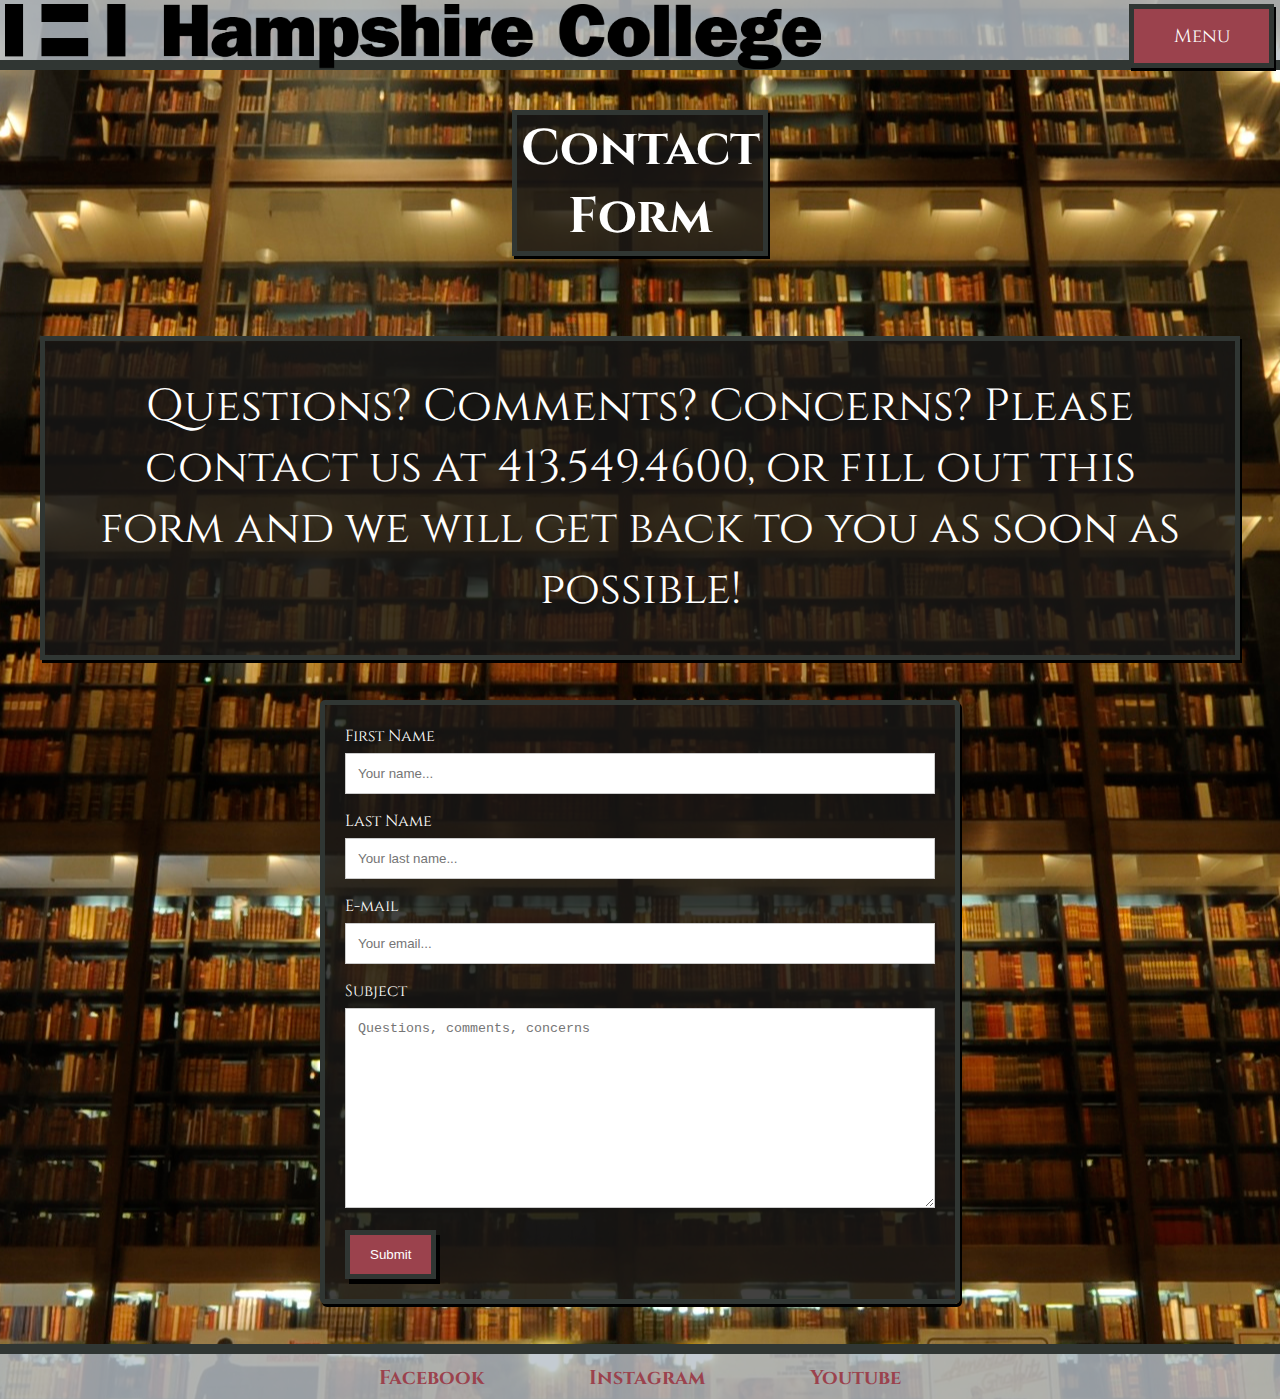
<file: Web-Page-Design-Final-Project/Revised-Final-Group-Project/contact.html>
<!DOCTYPE html>
<html>
<head>
	<title>Hampshire College</title>
	<link rel="stylesheet" type="text/css" href="resources/css/style.css">
 <link rel="stylesheet"
          href="https://fonts.googleapis.com/css?family=Cinzel">

</head>
<body class="contact-background">
	
	<nav id="navbar">
		<img id="logo" src="resources/images/logo.png" height="50px">
		<div class="dropdown">
	  	<button onclick="myFunction()" class="dropbtn">Menu</button>
	 	<div id="myDropdown" class="dropdown-content">
	 		<a href="index.html">Home</a>
		   	<a href="resources.html">Resources</a>
		    <a href="academics.html">Academics</a>
		    <a href="contact.html">Contact</a>
  		</div>
	</div>
	</nav>
	  <style>
      body {
        font-family: 'Cinzel', serif;
    }
    </style>

<!-- text to showcase the footer/header stay at the top and bottom of the page --><div>
<h3 id = "contactForm"> Contact Form </h3>

<p id = "contactUs"> Questions? Comments? Concerns?
	Please contact us at 413.549.4600, or fill out this form and we will get back to you as soon as possible! </p></div>


<!-- HTML for submission form from https://www.w3schools.com/howto/tryit.asp?filename=tryhow_css_contact_form -->
<div class="container2">
  <form action="/action_page.php">
    <label for="fname">First Name</label>
    <input type="text" id="fname" name="firstname" placeholder="Your name..." required>

    <label for="lname">Last Name</label>
    <input type="text" id="lname" name="lastname" placeholder="Your last name..." required>

    <label for="email">E-mail</label>
    <input type="text" id="email" name="email" placeholder="Your email..." required>

    <label for="subject">Subject</label>
    <textarea id="subject" name="subject" placeholder="Questions, comments, concerns" style="height:200px"></textarea>

    <input type="submit" value="Submit">
  </form>
</div>

<!-- end of submission form -->


 <!--Footer with basic social media links, open in new tab. Stays at bottom-->
 <!-- &emsp; is a simple spacer (in line white space) but it breaks with Safari browser?-->
 <div id="footer">
	<p>
<a href="https://www.facebook.com/hampshirecollege" target="_blank"><strong>Facebook</strong></a>&emsp;&emsp;&emsp;&emsp;&emsp;
<a href="https://www.instagram.com/hampshirecollege/" target="_blank"><strong>Instagram</strong></a>&emsp;&emsp;&emsp;&emsp;&emsp;
<a href="https://www.youtube.com/user/hampshireTV" target="_blank"><strong>Youtube</strong>
</a>
</p>
	</div>
<script type="text/javascript" src="resources/js/script.js"></script>



</body>
</html>
</file>
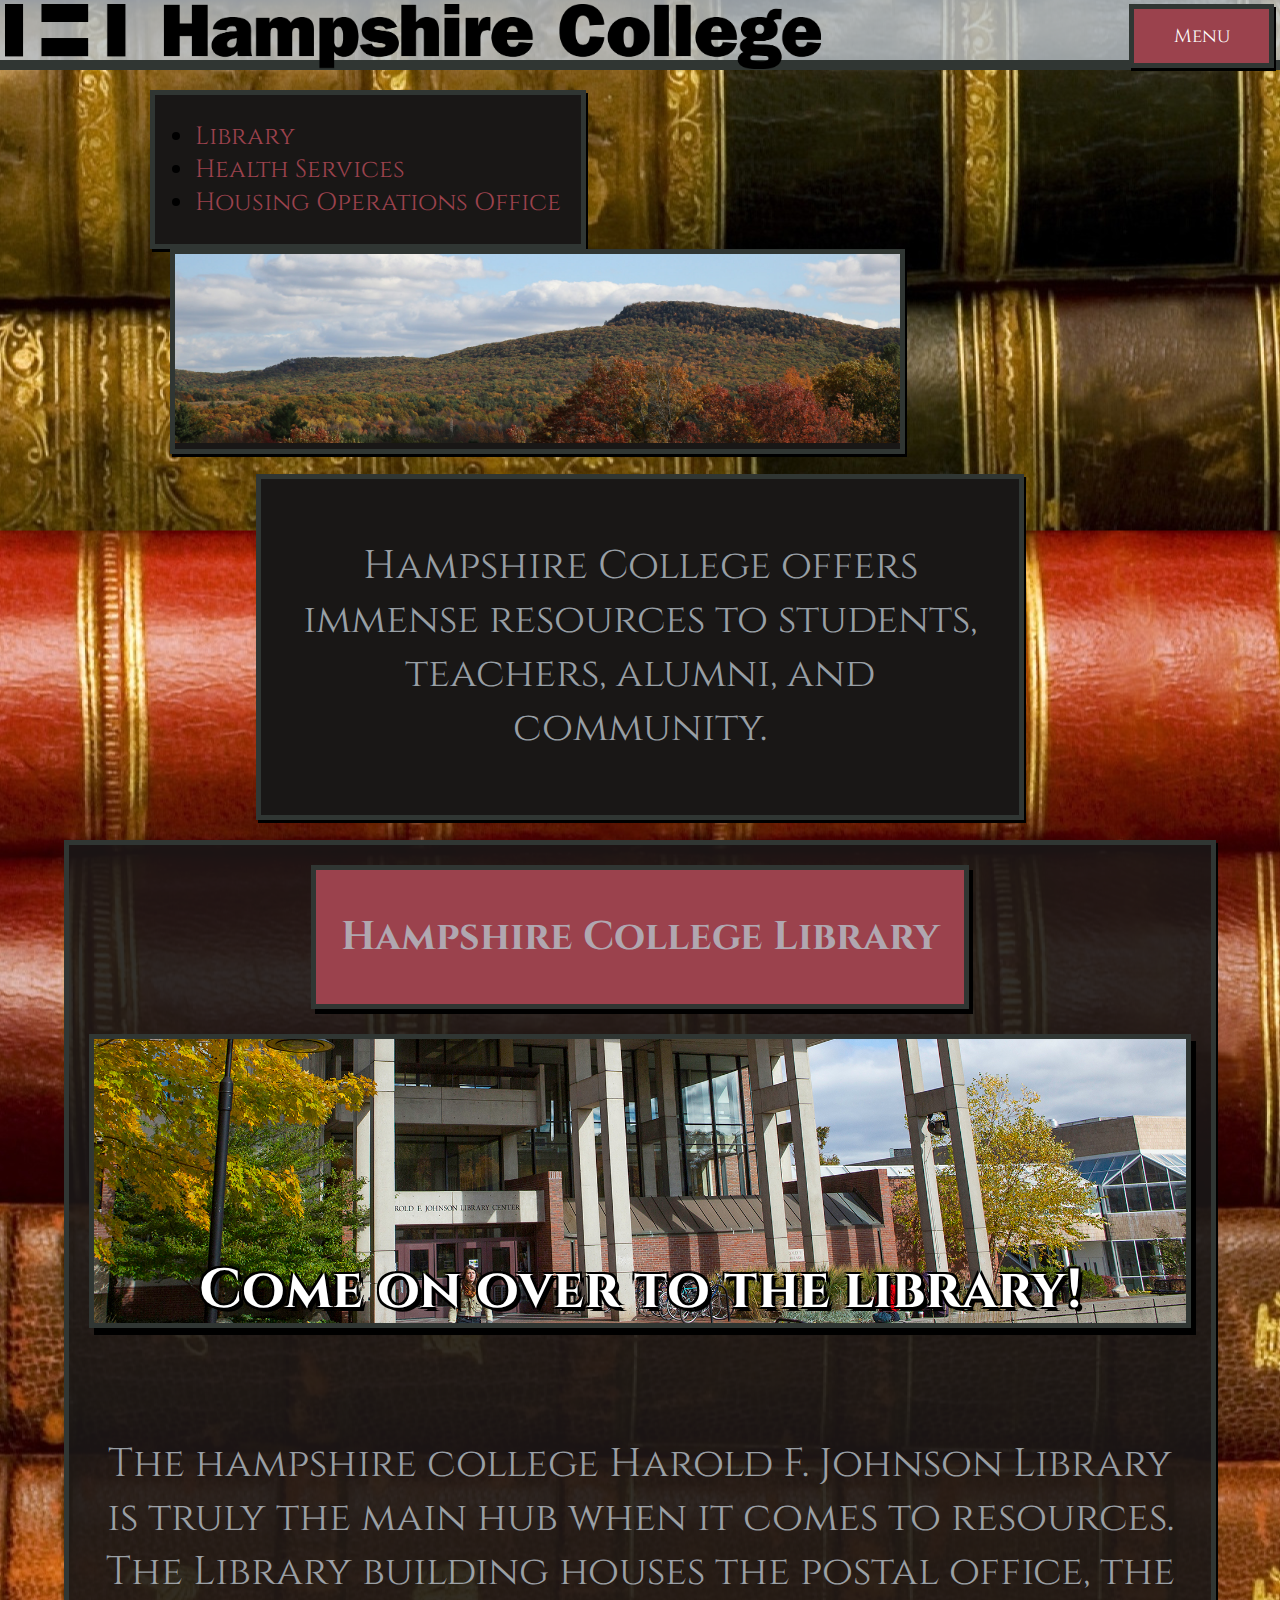
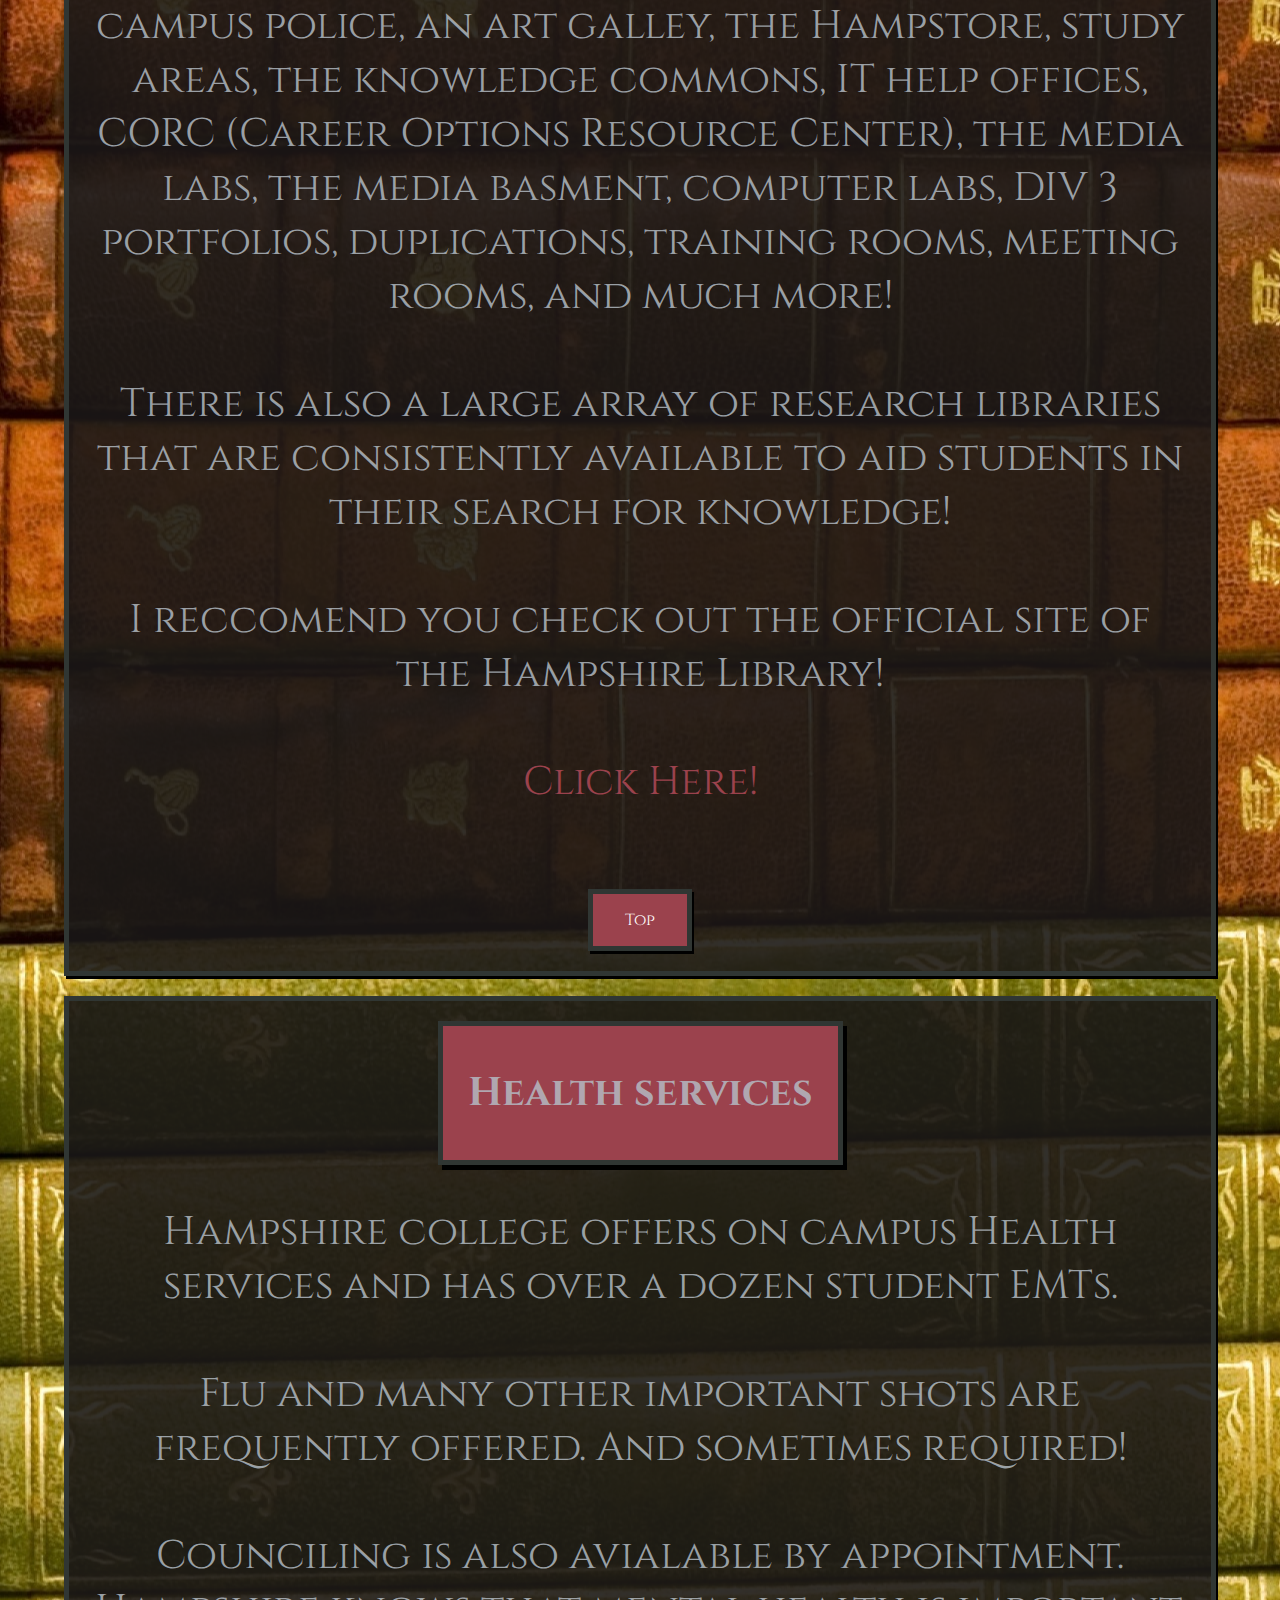
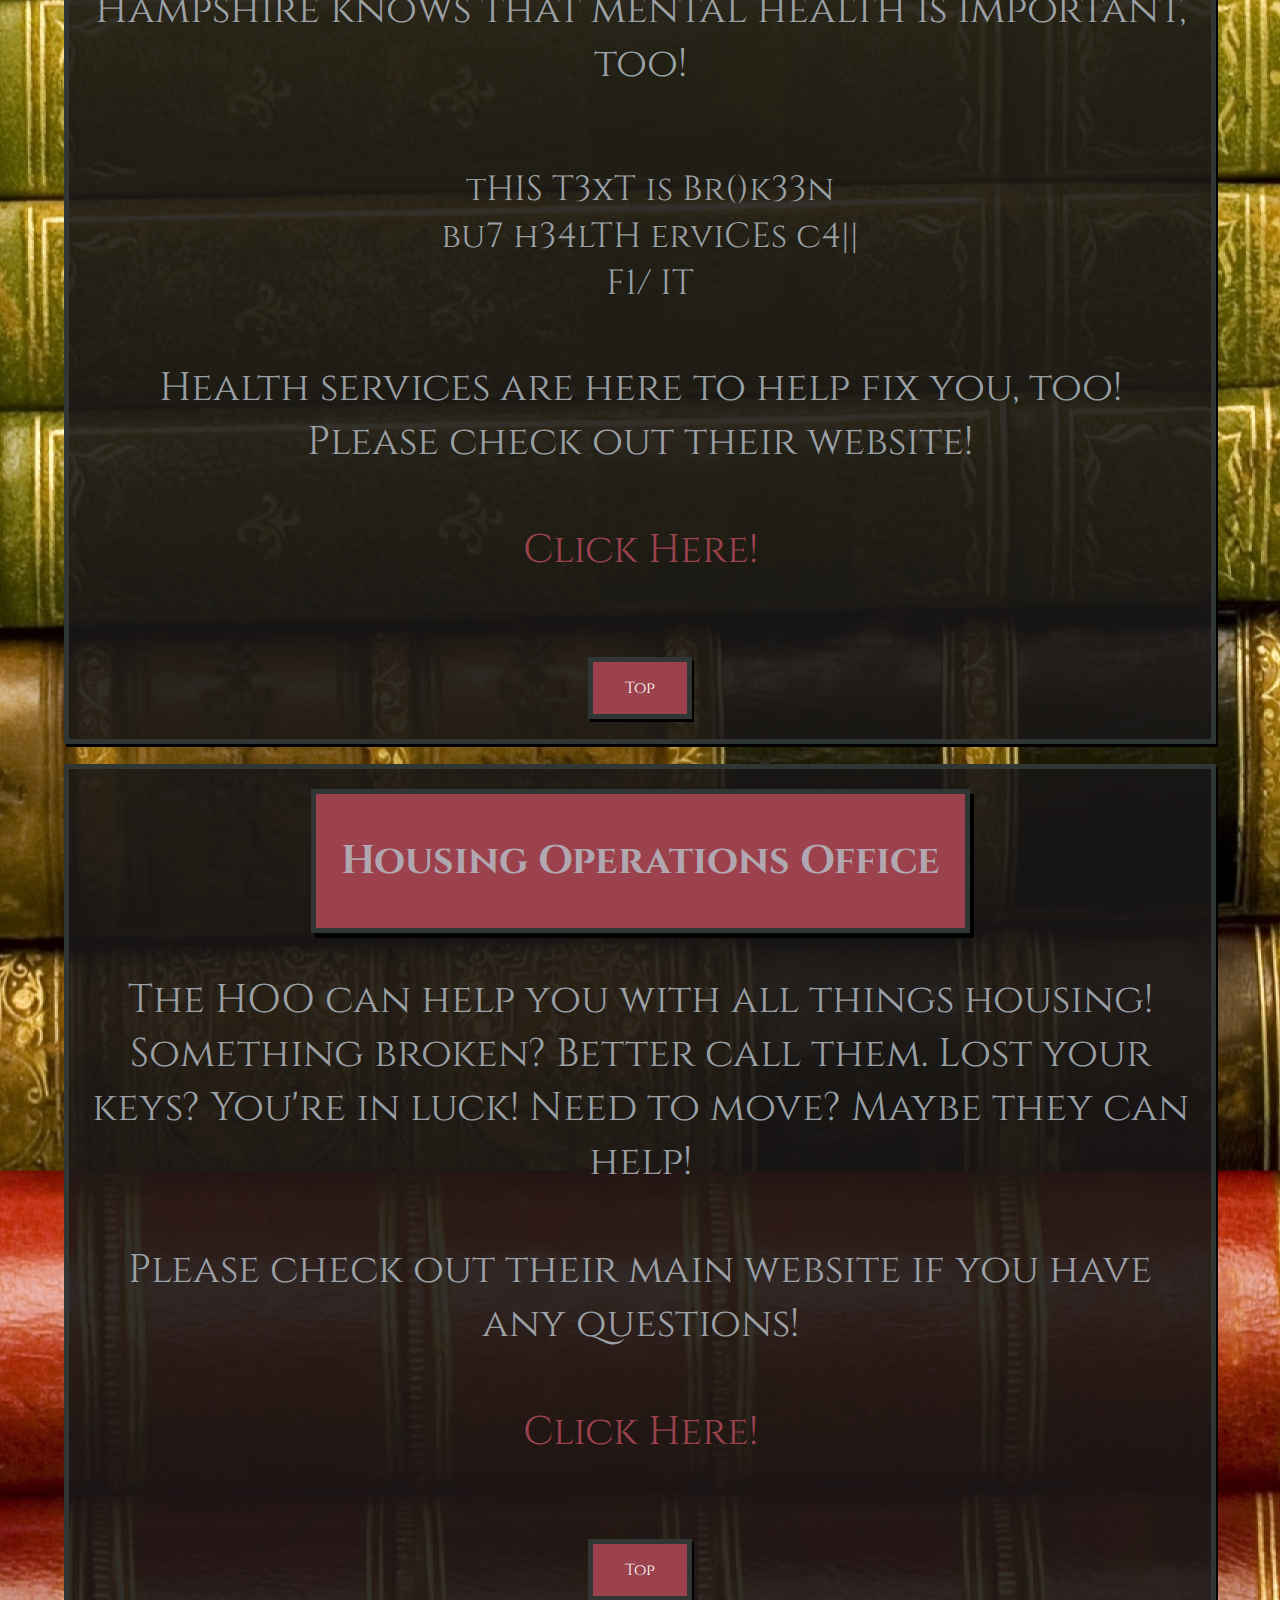
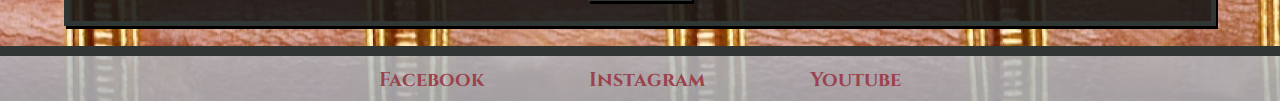
<file: Web-Page-Design-Final-Project/Revised-Final-Group-Project/resources.html>
<!DOCTYPE html>
<html>
<head>



	<title>Hampshire College</title>
	<link rel="stylesheet" type="text/css" href="resources/css/style.css">
</head>

   <link rel="stylesheet"
          href="https://fonts.googleapis.com/css?family=Cinzel">
  </head>

<body class="resources-background">
	<nav id="navbar">
		<img id="logo" src="resources/images/logo.png" height="50px">
		<div class="dropdown">
	  	<button onclick="myFunction()" class="dropbtn">Menu</button>
	 	<div id="myDropdown" class="dropdown-content">
	 		<a href="index.html">Home</a>
		   	<a href="resources.html">Resources</a>
		    <a href="academics.html">Academics</a>
		    <a href="contact.html">Contact</a>
  		</div>
	</div>
	</nav>
	
  <style>
      body {
        font-family: 'Cinzel', serif;
    }
    </style>

<!-- sections for the resources page! in progress -->
<!-- this is the main section that has links to jump down to the various sections -->


<!-- LINKS TO SECTIONS -->
<div id="first-section">
<div id="resources-list-links">
	<ul>
	   <li>
	   	   <a href="#section-2-resources">Library</a></li>
	   <li>
	   	   <a href="#section-3-resources">Health Services</a></li>
	   </li>
	   <li>
	   	   <a href="#section-4-resources">Housing Operations Office</a>
	   </li>
    </ul>
</div>

<div id="resources-picture-right"> 
	 <img class="resources-top-pic" src="resources/images/resources-top.jpg" >

</div>
</div>

<div class="sections-resources" id="section-1-resources">
<p>Hampshire College offers immense resources to students, teachers, alumni, and community.</p>

</div>



<!-- these are the sections that get linked to from the main section -->
<!-- These sections have a "top" button that jumps to the top -->
<div class="sections-resources" id="section-2-resources">

<div class="header-texts"><P><strong>Hampshire College Library</strong></P></div>



<div class="slideshow-container">

<div class="mySlides fade">
  <img src="resources/images/resources-academics-3.jpg" style="width:100%;
  border-style: solid;
  border-width: 5px;
  border-color: #303633;
  box-shadow: 5px 7px black;">
  <div class="text"><strong>Come on over to the library!</strong></div>
</div>

<div class="mySlides fade">
  <img src="resources/images/resources-academics-2.jpg" style="width:100%;
  border-style: solid;
  border-width: 5px;
  border-color: #303633;
  box-shadow: 5px 7px black;">
  <div class="text"><strong>The library inspires students to work hard!</strong></div>
</div>

<div class="mySlides fade">
  <img src="resources/images/resources-academics-1.jpg" style="width:100%;
  border-style: solid;
  border-width: 5px;
  border-color: #303633;
  box-shadow: 5px 7px black;">
  <div class="text"><strong>Check out the rad displays!</strong></div>
</div>

<div class="mySlides fade">
  <img src="resources/images/resources-academics-4.jpg" style="width:100%;
  border-style: solid;
  border-width: 5px;
  border-color: #303633;
  box-shadow: 5px 7px black;">
  <div class="text"><strong>The library is the perfect place to relax!</strong></div>
</div>

<div class="mySlides fade">
  <img src="resources/images/resources-academics-5.jpg" style="width:100%;
  border-style: solid;
  border-width: 5px;
  border-color: #303633;
  box-shadow: 5px 7px black;">
  <div class="text"><strong>Hide behind or read books! Or both!</strong></div>
</div>

</div>
<br>
<!-- dots, signifying slideshow stage -->
<div style="text-align:center">
  <span class="dot"></span> 
  <span class="dot"></span> 
  <span class="dot"></span> 
  <span class="dot"></span> 
  <span class="dot"></span> 
</div>

<p>
	The hampshire college Harold F. Johnson Library is truly the main hub when it comes to resources.
	<br>
	The Library building houses the postal office, the campus police, an art galley, the Hampstore, study areas, the knowledge commons, IT help offices, CORC (Career Options Resource Center), the media labs, the media basment, computer labs, DIV 3 portfolios, duplications, training rooms, meeting rooms, and much more!
	<br><br>
	There is also a large array of research libraries that are consistently available to aid students in their search for knowledge! <br><br>
	I reccomend you check out the official site of the Hampshire Library!<br> <br><a href="https://www.hampshire.edu/library/harold-f-johnson-library" target="_blank">Click Here!</a>
</p>


	    <a style="text-align:center" href="#navbar">Top</a>
</div>



<div class="sections-resources" id="section-3-resources">
	
    <div class="header-texts">
	    <P><strong>Health services</strong></P>
    </div>
<P>Hampshire college offers on campus Health services and has over a dozen student EMTs. <br><br>Flu and many other important shots are frequently offered. And sometimes required!
<br><br>
Counciling is also avialable by appointment. Hampshire knows that mental health is important, too!
</P>

<div id="box" onmouseover="changeText('I feel better! Thanks for fixing me, health services!')" onmouseout="changeback('tHIS T3xT is Br()k33n bu7 h34lTH erviCEs c4|| F1/ IT')" >

<div id="text-display" >
	tHIS T3xT is Br()k33n bu7 h34lTH erviCEs c4|| F1/ IT
</div>

</div>


<p>Health services are here to help fix you, too! Please check out their website!    <br><br><a href="https://www.hampshire.edu/health-services/health-and-counseling-services" target="_blank">Click Here!</a>
</p>

	<a href="#navbar">Top</a>
</div>








<div class="sections-resources" id="section-4-resources">
	 <div class="header-texts">
	    <P><strong>Housing Operations Office</strong></P>
    </div>
<p>
The HOO can help you with all things housing! Something broken? Better call them. Lost your keys? You're in luck! Need to move? Maybe they can help! <br><br>
Please check out their main website if you have any questions!


<br><br><a href="
https://www.hampshire.edu/housing/housing-operations-office
" target="_blank">Click Here!</a>
</p>

	<a href="#navbar">Top</a>
</div>


 <!--Footer with basic social media links, open in new tab. Stays at bottom-->
 <!-- &emsp; is a simple spacer (in line white space) but it breaks with Safari browser?-->
 <div id="footer">
	<p>
<a href="https://www.facebook.com/hampshirecollege" target="_blank"><strong>Facebook</strong></a>&emsp;&emsp;&emsp;&emsp;&emsp;
<a href="https://www.instagram.com/hampshirecollege/" target="_blank"><strong>Instagram</strong></a>&emsp;&emsp;&emsp;&emsp;&emsp;
<a href="https://www.youtube.com/user/hampshireTV" target="_blank"><strong>Youtube</strong>
</a>
</p>
	</div>


<script type="text/javascript" src="resources/js/script.js"></script>

</body>
</html>
</file>
<file: resources/css/style.css>
html, body {
  margin: 0;
  padding: 0;
  background-color: #312F2F;
  height: 100%;
  width: 100%;
  font-family: sans-serif;
}

/* NavBar starts here*/
#navbar {
  width: 100%;
  height: 50px;
  background-color: #EBF2FA;
  /*padding-top: 5px;*/
  padding-bottom: 5px;
  padding-left: 5px;
  z-index: 9999;

  /*position: relative;*/

}

#navbar > #logo {
  height: 100%;
 }

#navbar > #homePageLink {
  font-size: 50px;
  text-decoration: none;
  font-weight: bold;
}


/*dropdown menu reference: https://www.w3schools.com/howto/howto_js_dropdown.asp*/
/* Dropdown Button */
.dropbtn {
  background-color: #9B424D;
  color: white;
  padding: 16px;
  font-size: 16px;
  width: 145px;
  border: none;
  cursor: pointer;
}

/* Dropdown button on hover & focus */
.dropbtn:hover, .dropbtn:focus {
  background-color: #c51027;
}

/* The container <div> - needed to position the dropdown content */
.dropdown {
  /*position: relative;*/
  display: inline-block;
  float: right;/*
  padding-right: 120px;*/
}

/* Dropdown Content (Hidden by Default) */
.dropdown-content {
  display: none;
  position: absolute;
  background-color: #f9f9f9;
  box-shadow: 0px 8px 16px 0px rgba(0,0,0,0.2);
  z-index: 1;
}

/* Links inside the dropdown */
.dropdown-content a {
  color: black;
  padding: 18px 20px;
  text-decoration: none;
  display: block;
}


#myDropdown {
  width: 145px;
  border-radius: 5px;
}

/* Change color of dropdown links on hover */
.dropdown-content a:hover {background-color: #9B424D;
  border-radius: 5px;
  color: white;
}


/* Show the dropdown menu (use JS to add this class to the .dropdown-content container when the user clicks on the dropdown button) */
.show {display:block;}
/*end of code for dropdown*/

.imagesRow {
  display: table;
  margin: 130px;
padding: 20px;
  text-align: center;
  margin: auto;
  margin-top: 20px;
  min-width: 700px;
}

.imagesRow img {
  text-align: center;
  width: 100%;
  max-width: 500px;/*
  display: inline-block;*/
  margin: auto;
}




/* Footer starts here*/
#footer {
  bottom: 0px;
  width: 100%;
  height: 35px;
  background-color: #EBF2FA;
  min-width: 600px;
  border-bottom: 1px solid #9B424D;
  border-top: 1px solid #9B424D;
  z-index: 9999;
  position: relative;
}

#footer > p {
  padding-right: 50px;
  padding-left: 50px;
  font-size: 15px;
  text-align: center;
  margin-top: 10px;
  color: #9B424D;
}

#footer > p > a {
  text-align: center;
  color: #9B424D;
  text-decoration: none

}
/* Footer ends here*/


/* Simple placeholder text div*/
.home-text {
  top: 15%;
  font-size: 40px;
  text-align: center;
  margin: 20px;
  color: #FFFFFF;
}


.home-text > p {
  padding-bottom: 100px;
}

#contactForm {
  font-size: 50px;
  text-align: center;
  color: white;
}

#contactUs {
  font-size: 40px;
  text-align: center;
  color: white;
}

/* CSS for submission form from 
https://www.w3schools.com/howto/tryit.asp?filename=tryhow_css_contact_form*/
input[type=text], select, textarea {
  width: 100%;
  height: 100%;
  padding: 12px;
  border: 1px solid #ccc;
  border-radius: 4px;
  box-sizing: border-box;
  margin-top: 6px;
  margin-bottom: 16px;
  resize: vertical;
}

input[type=submit] {
  background-color: #9B424D;
  color: white;
  padding: 12px 20px;
  border: none;
  border-radius: 4px;
  cursor: pointer;
}

input[type=submit]:hover {
    background-color: #c51027;
}

.container2 {
  border-radius: 5px;
  background-color: #f2f2f2;
  padding: 20px;
}



/*START CSS HEADER TEXT FOR RESOURCES AND ACADEMICS PAGE*/
.header-texts {
  display: inline-block;
  text-align: center;
  width: 60%;
  height: 135px;
  background-color: #9B424D;
  border-radius: 30px;
  color: white;
  z-index: 99999;
  overflow-x: auto;
}
/*the opra text title is bigger than norm*/
.header-texts-OPRA {
  display: inline-block;
  text-align: center;
  width: 80%;
  height: 180px;
  background-color: #9B424D;
  border-radius: 30px;
  color: white;
  z-index: 99999;
  overflow-x: auto;
  overflow-y: auto;
}
/*END CSS HEADER TEXT FOR RESOURCES AND ACADEMICS PAGE*/

/* CSS FOR RESOURCE PAGE STARTS HERE */
.sections-resources {

  padding: 20px;
  position: relative;
  height: 500px;
  width: 90%;
  text-align: center;
  background-color: gray;
  margin: auto;
  border-radius: 15px;
  margin-top: 20px;
  min-width: 700px;
  text-align: center;
  color: white;
  font-size: 15px;
  /*Overflow is important!*/
  overflow: auto;
  overflow-y: auto;
    
}

.sections-resources > a {
  margin-top: 100px;
  position: relative;
  bottom: 0px;
  background-color: #9B424D;
  border: none;
  color: white;
  padding: 15px 32px;
  text-align: center;
  text-decoration: none;
  display: inline-block;
  font-size: 16px;
  margin: 4px 2px;
  border-radius: 4px;
}

.sections-resources > a:hover {
opacity: .7;
transition: ease-in .7s;
background-color: #c51027;
}

.sections-resources > p > a {
text-decoration: none;
color: #9B424D;
}
.sections-resources > p > a:hover {
opacity: .9;
transition: ease-in .4s;
color: #c51027;
}


#first-section {/*
  display: table;*/
  height: 100px;
  /*width: 80%;*/
  margin-top: 50px;
  margin-left: 150px;
}



#resources-picture-right {
  position: relative;
    width:65%;
    float:left;
    text-align: center;

  padding-bottom: 40px;
}
#resources-list-links {
    float:left;
    font-size: 25px;
    text-decoration: none;
}
#resources-list-links > ul > li > a {

    text-decoration: none;
    color: #9B424D;

  }
#resources-list-links > ul > li > a:hover {
    color: #c51027;
  }


#section-1-resources {
  height: 30%;
  width: 60%;
  font-size: 40px;
  display: block;
}

#section-2-resources {
  font-size: 40px;
  height: 1550px;
  color: black;
}
#section-3-resources {
  font-size: 40px;
  height: 1150px;
  color: black;
}
#section-4-resources {
  font-size: 40px;
  height: 650px;
  color: black; 
  margin-bottom: 20px;
}


#box {
  display: inline-block;
  font-size: 35px;
width: 450px;
height: 170px;
margin-left: 20px;
margin-top: 20px;
padding: 15px;
}
/*CSS END FOR RESOURCES PAGE*/


/*ACADEMICS PAGE CSS START*/
#first-section-academics {
  height: 140px;
  margin-left: 150px;
}

#academics-list-links {

    float:left;
    font-size: 25px;
    text-decoration: none;
}
#academics-list-links > ul > li > a {

    text-decoration: none;
    color: #9B424D;

}
#academics-list-links > ul > li > a:hover {
    color: #c51027;
}

#section-2-academics {
  font-size: 40px;
  height: 1950px;
  color: black;
}
#section-3-academics {
  font-size: 40px;
  height: 700px;
  color: black;
}
#section-4-academics{
  font-size: 40px;
  height: 900px;
  color: black; 
  margin-bottom: 20px;
  overflow: auto;
}


#academics-OPRA {
  position: relative;
  width:48%;
  height: 750px;
  float:left;
  text-align: center;
  padding-bottom: 40px;
  font-size: 40px;
  color: black;
  margin-right: 25px;
}
#academics-STUDENTGROUPS {
 position: relative;
  width:48%;
  height: 750px;/*
  float:right;*/
  text-align: center;
  font-size: 40px;
  padding-bottom: 40px;
  color: black;
  margin-left: 25px;
}

/*ACADEMICS PAGE CSS END*/



/*slideshow starts here*/
/*LIBRARY SLIDESHOW*/
* {box-sizing:border-box}
body {font-family: Verdana,sans-serif;}
.mySlides {display:none}

/* Slideshow container */
.slideshow-container {
  max-width: 1650px;
  position: relative;
  margin: auto;
  margin-top: 25px;
}

/* Caption text */
.text {
  color: green;
  font-size: 45px;
  padding: 8px 12px;
  bottom: 8px;
  width: 100%;
  text-align: center;
  position: absolute;
 /* -webkit-text-stroke: 1px black;*/
   color: white;
   text-shadow:
       4px 4px 0 #000,
     -2px -2px 0 #000,  
      2px -2px 0 #000,
      -2px 2px 0 #000,
       2px 2px 0 #000;

}



/* The dots/bullets/indicators */
.dot {
  height: 15px;
  width: 15px;
  margin: 0 2px;
  background-color: #bbb;
  border-radius: 50%;
  display: inline-block;
  transition: background-color 0.6s ease;
}

.active {
  background-color: #717171;
}

/* Fading animation */
.fade {
  -webkit-animation-name: fade;
  -webkit-animation-duration: 1.5s;
  animation-name: fade;
  animation-duration: 1.5s;
}

@-webkit-keyframes fade {
  from {opacity: .9} 
  to {opacity: 1}
}

@keyframes fade {
  from {opacity: .4} 
  to {opacity: 1}
}
</file>
<file: Web-Page-Design-Final-Project/Revised-Final-Group-Project/resources/css/style.css>
html, body {
  margin: 0;
  padding: 0;
  background-color: #312F2F;
  height: auto;
  width: auto;
font-family: 'Cinzel', serif;
min-width: 1000px;

}

.academics-background {
  background-image: url(../../resources/images/background6.jpg);
  background-position: center; 
  background-repeat: repeat;
  height: 100%;
  background-size: cover;
}

.resources-background {
  background-image: url(../../resources/images/background6.jpg);
  background-position: center; 
  background-repeat: repeat;
  height: 100%;
}

.home-background {
  background-image: url(../../resources/images/home-background.jpg);
  background-position: center; 
  background-repeat: repeat;
  height: 50%;
}

.contact-background {
  background-image: url(../../resources/images/background2.JPG);
  background-position: center; 
  background-repeat: repeat;
  height: 100%;
}


/* NavBar starts here*/
#navbar {
  width: 100%;
  height: 70px; 
  background-color: #b6bfc7cf;
  /*padding-top: 5px;*/
  padding-bottom: 5px;
  padding-left: 5px;
  border-bottom: 10px solid #303633;
  z-index: 9999;
  /*position: relative;*/

}

#navbar > #logo {
  height: 100%;
  margin-top: 4px;
  height: 65px;
 }

#navbar > #homePageLink {
  font-size: 50px;
  text-decoration: none;
  font-weight: bold;
}


/*dropdown menu reference: https://www.w3schools.com/howto/howto_js_dropdown.asp*/
/* Dropdown Button */
.dropbtn {
  background-color: #9B424D;
  color: white;
  padding: 16px;
  font-size: 19px;
  width: 145px;
  border: none;
  cursor: pointer;
  padding: 14px; 
  margin-right: 6px;
  margin-top: 4px;
  border-style: solid;
  border-width: 5px;
  border-color: #303633;
  font-family: 'Cinzel';
  box-shadow: 2px 3px black;
  float: right;
}

/* Dropdown button on hover & focus */
.dropbtn:hover, .dropbtn:focus {
  background-color: #c51027;
    border-color: #191716;
}

/* The container <div> - needed to position the dropdown content */
.dropdown {
  /*position: relative;*/
  display: inline-block;
  float: right;
  /*
  padding-right: 120px;*/
}

/* Dropdown Content (Hidden by Default) */
.dropdown-content {
  display: none;
  position: absolute;/*
  background-color: #f9f9f9;*/
  box-shadow: 0px 8px 16px 0px rgba(0,0,0,0.2);
  z-index: 1;
   background-color: #9B424D;
    border-style: solid;
    border-width: 5px;
    border-color: #303633;
    box-shadow: 2px 3px;
    float: right;
}

/* Links inside the dropdown */
.dropdown-content a {
  color: white;
  font-size: 18px;
  padding: 18px 20px;
  text-decoration: none;
  display: block;
}


#myDropdown {
  width: 145px;
}

/* Change color of dropdown links on hover */
.dropdown-content a:hover {background-color: #c51027;
  color: white;
}


/* Show the dropdown menu (use JS to add this class to the .dropdown-content container when the user clicks on the dropdown button) */
.show {display:block;}
/*end of code for dropdown*/

.imagesRow {
  display: table;
  margin: 130px;
padding: 20px;
  text-align: center;
  margin: auto;
  margin-top: 20px;
  min-width: 700px;
}

.imagesRow img {
  text-align: center;
  width: 100%;
  max-width: 500px;/*
  display: inline-block;*/
  margin: auto;
  border-style: solid;
  border-width: 5px;
  border-color: #303633;
  box-shadow: 5px 7px black;
  margin: 40px;
}




/* Footer starts here*/
#footer {
  bottom: 0px;
  width: 100%;
  height: 55px;
  min-width: 600px;
  border-top: 10px solid #303633;
  z-index: 9999;
  position: relative;
  background-color: #b6bfc7cf;


}

#footer > p {
  padding-right: 50px;
  padding-left: 50px;
  font-size: 20px;
  text-align: center;
  margin-top: 10px;
  color: #9B424D;
}

#footer > p > a {
  text-align: center;
  color: #9B424D;
  text-decoration: none

}

#footer > p > a:hover {
  text-align: center;
  color: #c51027;
  text-decoration: none


}
/* Footer ends here*/


/* Simple placeholder text div*/
.home-text {
  top: 15%;
  font-size: 45px;
  text-align: center;
  color: #FFFFFF;
  background-color: #191716d1;
  border-style: solid;
  border-width: 5px;
  border-color: #303633;
  box-shadow: 2px 3px black;
  margin: 40px;
    
}


.home-text > p {
  padding-bottom: 50px;
  padding-left: 40px;
  padding-right: 40px;
}

#contactForm {
  font-size: 50px;
  text-align: center;
  color: white;

  background-color: #191716d1;
  border-style: solid;
  border-width: 5px;
  border-color: #303633;
  box-shadow: 2px 3px black;
  margin: 40px;
  width: auto;
  display: inline-block;
  margin-left: 40%;
  margin-right: 40%;
}

#contactUs {
   top: 15%;
  font-size: 45px;
  text-align: center;
  color: #FFFFFF;
  background-color: #191716d1;
  border-style: solid;
  border-width: 5px;
  border-color: #303633;
  box-shadow: 2px 3px black;
  margin: 40px;
  padding: 35px;
    
}

/* CSS for submission form from 
https://www.w3schools.com/howto/tryit.asp?filename=tryhow_css_contact_form*/
input[type=text], select, textarea {
  width: 100%;
  height: 100%;
  padding: 12px;
  border: 1px solid #ccc;
  box-sizing: border-box;
  margin-top: 6px;
  margin-bottom: 16px;
  resize: vertical;
}

input[type=submit] {
  background-color: #9B424D;
  color: white;
  padding: 12px 20px;
  border: none;
  cursor: pointer;

   border-style: solid;
  border-width: 5px;
  border-color: #303633;
  box-shadow: 4px 5px black;
}

input[type=submit]:hover {
    background-color: #c51027;
}

.container2 {
  border-radius: 5px;
  background-color: #f2f2f2;
  padding: 20px;
    background-color: #191716d1;
  border-style: solid;
  border-width: 5px;
  border-color: #303633;
  box-shadow: 2px 3px black;
  margin: 40px;
  color: white;
  width: 50%;
  margin-left: 25%;
  margin-right: 25%;
    
}



/*START CSS HEADER TEXT FOR RESOURCES AND ACADEMICS PAGE*/
.header-texts {
  display: inline-block;
  text-align: center;
  width: auto;
  height: auto;
  padding-left: 25px;
  padding-right: 25px;
  background-color: #9B424D;
  color: #b6bfc7cf;
  z-index: 99999;
   border-style: solid;
  border-width: 5px;
  border-color: #303633;
  box-shadow: 4px 5px black;
}
/*the opra text title is bigger than norm*/
.header-texts-OPRA {
  display: inline-block;
  text-align: center;
  width: auto;
  height: auto;
  background-color: #9B424D;
  color: #b6bfc7cf;
  z-index: 99999;
  border-style: solid;
  border-width: 5px;
  border-color: #303633;
  box-shadow: 4px 5px black;
}
/*END CSS HEADER TEXT FOR RESOURCES AND ACADEMICS PAGE*/

/* CSS FOR RESOURCE PAGE STARTS HERE */
.sections-resources {

  padding: 20px;
  position: relative;
  height: 500px;
  width: 90%;
  text-align: center;
  margin: auto;/*
  border-radius: 15px;*/
  margin-top: 20px;
  min-width: 700px;
  text-align: center;
  color: #b6bfc7cf;
  font-size: 15px;
  /*Overflow is important!*/
  overflow: auto;
  overflow-y: auto;
  background-color: #191716e3;
  border-style: solid;
  border-width: 5px;
  border-color: #303633;
  box-shadow: 2px 3px black;
    
}

.sections-resources > a {
  margin-top: 100px;
  position: relative;
  bottom: 0px;
  background-color: #9B424D;
  border: none;
  color: white;
  padding: 15px 32px;
  text-align: center;
  text-decoration: none;
  display: inline-block;
  font-size: 16px;
  margin-top: 40px;
  margin-left: 300px;
  margin-right: 300px;
  border-style: solid;
  border-width: 5px;
  border-color: #303633;
  box-shadow: 2px 3px black;



}

.sections-resources > a:hover {
opacity: .7;
transition: ease-in .7s;
background-color: #c51027;
}

.sections-resources > p > a {
text-decoration: none;
color: #9B424D;
}
.sections-resources > p > a:hover {
opacity: .9;
transition: ease-in .4s;
color: #c51027;
}


#first-section {
  height: 100px;
  margin-top: 20px;
  margin-left: 150px;
}


/*slight issue with the picture having a blank spot at the bottom
Wasn't able to figure out after playing with it.
Might be issue with img size or something simple I missed.
-Elijah*/
#resources-picture-right {
  position: relative;
  width:65%;
  float:left;
  text-align: center;
  background-color: #191716;
  margin-bottom: 20px;
  margin-left: 20px;
  border-style: solid;
  border-width: 5px;
  border-color: #303633;
  box-shadow: 2px 3px;
}

.resources-top-pic{
  height: 100%;
  width: 100%;
}
.academics-top-pic{
  width: 33.3%;
  display: table-row;
  float: right;
}

#resources-list-links {
    float:left;
    font-size: 25px;
    text-decoration: none;
    background-color: #191716;
    padding-right: 20px;
    border-style: solid;
    border-width: 5px;
    border-color: #303633;
    box-shadow: 2px 3px;
}
#resources-list-links > ul > li > a {

    text-decoration: none;
    color: #9B424D;

  }
#resources-list-links > ul > li > a:hover {
    color: #c51027;
  }


#section-1-resources {
  height: 30%;
  width: 60%;
  font-size: 40px;
  display: block;
  background-color: #191716;
  border-style: solid;
  border-width: 5px;
  border-color: #303633;
  box-shadow: 2px 3px black;
}

#section-2-resources {
  font-size: 40px;
  height: auto;/*
  height: 1550px;*/
  color: #b6bfc7cf;
}
#section-3-resources {
  font-size: 40px;/*
  height: 1150px;*/
  height: auto;
  color: #b6bfc7cf;
}
#section-4-resources {
  font-size: 40px;
  /*height: 650px;*/
  height: auto;
  color: #b6bfc7cf; 
  margin-bottom: 20px;
}


#box {
  display: inline-block;
  font-size: 35px;
width: 450px;
height: 170px;
margin-left: 20px;
margin-top: 20px;
padding: 15px;
}
/*CSS END FOR RESOURCES PAGE*/


/*ACADEMICS PAGE CSS START*/
#first-section-academics {
  height: auto;
  margin-left: 150px;
  margin-top: 20px;
}

#academics-list-links {
    float:left;
    font-size: 25px;
    text-decoration: none;
    background-color: #191716;
    padding-right: 20px;
    border-style: solid;
    border-width: 5px;
    border-color: #303633;
    box-shadow: 2px 3px;
    margin-bottom: 20px;
}
#academics-list-links > ul > li > a {

    text-decoration: none;
    color: #9B424D;

}
#academics-list-links > ul > li > a:hover {
    color: #c51027;
}

#section-2-academics {
  font-size: 40px;
  height: auto;
  color: #b6bfc7cf;
}
#section-3-academics {
  font-size: 40px;
  height: auto;
  color: #b6bfc7cf;
}
#section-4-academics{
  font-size: 40px;
  height: auto;
  width: 90%;
  color: #b6bfc7cf; 
  margin-bottom: 20px;
  overflow: auto;
}


#academics-OPRA {
  position: relative;
  width:48%;
  height: auto;
  float:left;
  text-align: center;
  padding-bottom: 40px;
  font-size: 40px;
  color: #b6bfc7cf;
  margin-right: 25px;
  border-style: solid;
  border-width: 5px;
  border-color: #303633;
  box-shadow: 2px 3px black;
}


#academics-STUDENTGROUPS {
 position: relative;
  width: 48%;
  height: auto;
 /*float:right;*/
  text-align: center;
  font-size: 40px;
  padding-bottom: 94px;
  color: #b6bfc7cf;
  margin-left: 25px;
}

/*ACADEMICS PAGE CSS END*/


/*slideshow starts here*/
/*LIBRARY SLIDESHOW*/
* {box-sizing:border-box}
body {font-family: Verdana,sans-serif;}
.mySlides {display:none}

/* Slideshow container */
.slideshow-container {
  max-width: 1650px;
  position: relative;
  margin: auto;
  margin-top: 25px;
}

/* Caption text */
.text {
  color: green;
  font-size: 55px;
  padding: 8px 12px;
  bottom: 8px;
  width: 100%;
  text-align: center;
  position: absolute;
  color: white;
  text-shadow:
  4px 4px black,
  -2px -2px black,  
  2px -2px black,
  -2px 2px black,
  2px 2px black;
}



/* The dots/bullets/indicators */
/*.dot {
  height: 15px;
  width: 15px;
  margin: 0 2px;
  background-color: #9B424D;
  border-radius: 50%;
  display: inline-block;
  transition: background-color 0.6s ease;
}

.active {
  background-color: #c51027;
}*/

/* Fading animation */
.fade {
  -webkit-animation-name: fade;
  -webkit-animation-duration: 1.5s;
  animation-name: fade;
  animation-duration: 1.5s;
}

@-webkit-keyframes fade {
  from {opacity: .9} 
  to {opacity: 1}
}

@keyframes fade {
  from {opacity: .4} 
  to {opacity: 1}
}
</file>
